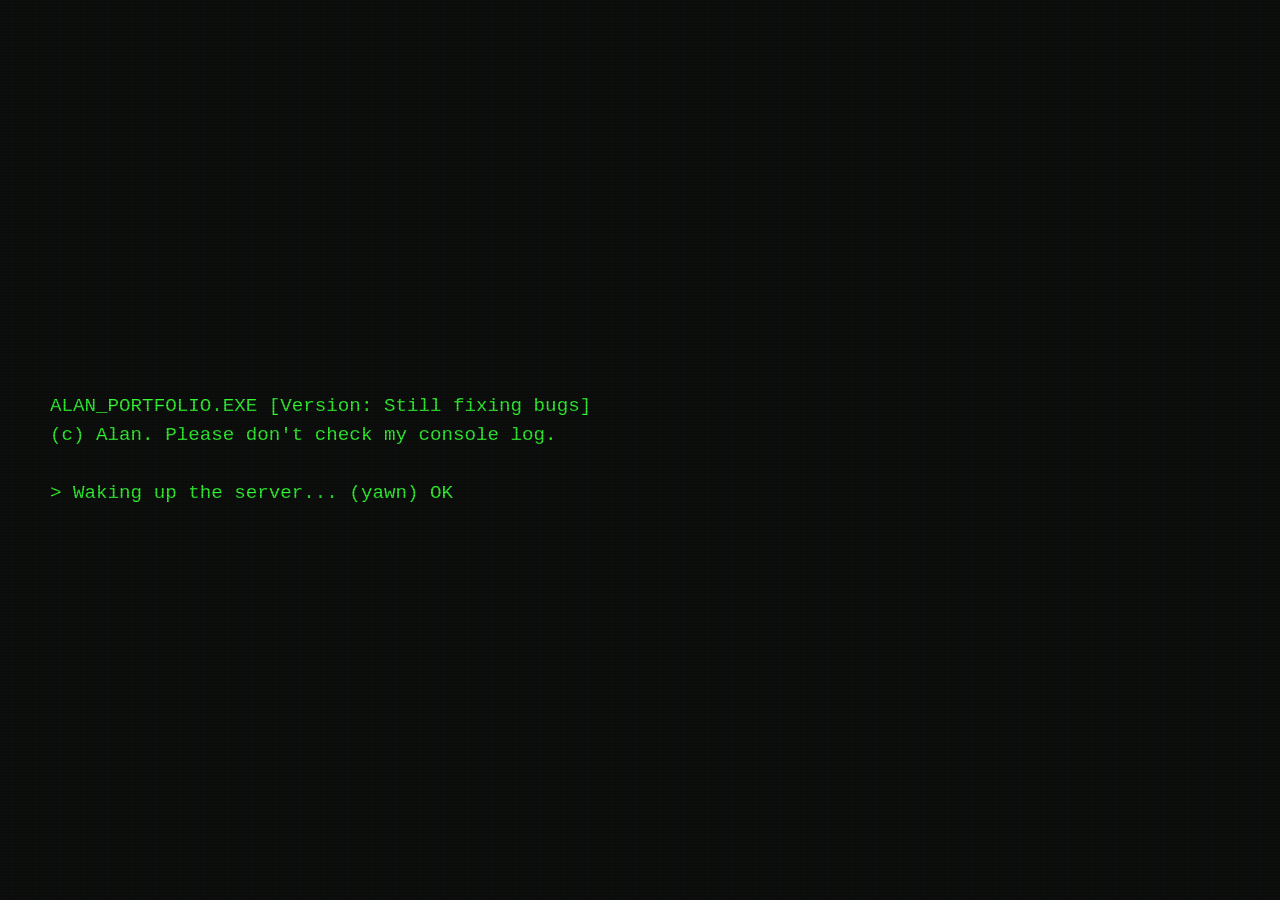
<file: index.html>
<!DOCTYPE html>
<html lang="en">
<head>
    <meta charset="UTF-8">
    <meta name="viewport" content="width=device-width, initial-scale=1.0">
    <meta name="description" content="Alan Lee - Solution Architect &amp; Full-Stack Engineer. Interactive Retro Terminal &amp; Clean Resume Portfolio.">
    <meta property="og:title" content="Alan Lee // Solution Architect &amp; Full-Stack Engineer">
    <meta property="og:description" content="Interactive Retro Terminal &amp; Clean Resume Portfolio by Alan Lee.">
    <meta property="og:type" content="website">
    <link rel="icon" href="data:image/svg+xml,<svg xmlns='http://www.w3.org/2000/svg' viewBox='0 0 100 100'><rect width='100' height='100' rx='20' fill='%230d0d0d'/><text x='15' y='70' font-family='monospace' font-weight='bold' font-size='60' fill='%2333ff33'>&gt;_</text></svg>">
    <title>Alan // Insert Coin</title>
    <style>
        @import url('https://fonts.googleapis.com/css2?family=Roboto:wght@100;300;400;700&family=Source+Sans+3:ital,wght@0,300;0,400;0,600;0,700;1,300;1,400&display=swap');

        :root {
            --bg-main: #0d0d0d;
            --text-main: #33ff33;
            --accent: #33ff33;
            --accent-dim: #005500;
            --panel-bg: #002200;
            --sidebar-bg: #050505;
            --warn: #ffcc00;
            --soft-text: #9dff9d;
            --input-bg: #001900;
            --input-placeholder: #2b8f2b;
            --button-active-text: #0d0d0d;
            --hover-invert: #ffffff;
        }

        /* Base Environment */
        body, html {
            margin: 0; padding: 0;
            background-color: #0d0d0d;
            color: #33ff33;
            font-family: 'Courier New', Courier, monospace;
            height: 100vh;
            min-height: 100dvh;
            overflow: hidden;
            display: flex;
            justify-content: center;
            align-items: center;
        }

        /* -----------------------------------
           THE BOOT SCREEN (FAKE LOADING)
        ------------------------------------ */
        #boot-screen {
            position: absolute;
            top: 0; left: 0; width: 100vw; height: 100vh;
            background-color: #0d0d0d;
            z-index: 20; 
            display: flex;
            flex-direction: column;
            justify-content: center;
            align-items: flex-start;
            padding: 50px;
            box-sizing: border-box;
            transition: opacity 0.5s ease-out;
        }

        #boot-text {
            font-size: 1.2rem;
            line-height: 1.5;
            white-space: pre-wrap; 
        }

        #boot-loader {
            display: none; 
            margin-top: 20px;
            font-size: 1.5rem;
            color: #ffcc00;
        }

        /* -----------------------------------
           MAIN OS UI 
        ------------------------------------ */
        .terminal-container {
            width: 95vw; height: 90vh;
            border: 4px solid #33ff33;
            display: grid;
            grid-template-rows: 50px 1fr 100px;
            grid-template-columns: 250px 1fr;
            position: relative;
            z-index: 5;
            box-shadow: 0 0 15px #005500 inset;
            opacity: 0; 
            transition: opacity 0.5s ease-in;
        }

        .hud-header {
            grid-column: 1 / -1;
            border-bottom: 4px solid #33ff33;
            display: flex;
            justify-content: space-between;
            align-items: center;
            padding: 0 20px;
            font-weight: bold;
            background: #002200;
        }

        .hud-right-controls {
            display: flex;
            align-items: center;
            gap: 10px;
        }

        .display-gear-btn {
            width: 34px;
            height: 34px;
            border: 1px solid var(--accent);
            background: transparent;
            color: var(--text-main);
            font-family: inherit;
            font-size: 1.15rem;
            line-height: 1;
            cursor: pointer;
            display: inline-flex;
            align-items: center;
            justify-content: center;
            transition: 0.15s ease;
        }

        .display-gear-btn:hover,
        .display-gear-btn.active {
            color: var(--warn);
            border-color: var(--warn);
            box-shadow: 0 0 8px rgba(255, 204, 0, 0.35);
        }

        .exp-bar { color: #ffcc00; }

        .sidebar {
            border-right: 4px solid #33ff33;
            padding: 20px; display: flex;
            flex-direction: column; gap: 15px;
            background: #050505;
        }

        .nav-btn {
            background: none; border: 2px solid transparent;
            color: #33ff33; font-family: inherit; font-size: 1.2rem;
            text-align: left; padding: 10px; cursor: pointer;
            text-transform: uppercase; transition: 0.1s;
        }

        .nav-btn:hover {
            color: #ffcc00; border-left: 2px solid #ffcc00; padding-left: 15px;
        }

        .nav-btn.active {
            background-color: #33ff33; color: #0d0d0d; border: 2px solid #33ff33;
        }

        .secret-tab-btn {
            display: none;
        }

        .secret-tab-btn.unlocked {
            display: block;
        }

        .main-screen {
            padding: 30px; overflow-y: auto; position: relative;
        }

        .hidden-contact-link {
            position: absolute;
            right: 8px;
            bottom: 8px;
            font-size: 0.55rem;
            line-height: 1;
            color: var(--text-main);
            text-decoration: none;
            opacity: 0.16;
            user-select: none;
            transition: opacity 0.2s ease, text-shadow 0.2s ease;
        }

        .hidden-contact-link:hover,
        .hidden-contact-link:focus-visible {
            opacity: 0.95;
            text-shadow: 0 0 8px rgba(255, 204, 0, 0.75);
            outline: none;
        }

        .main-screen h2,
        .main-screen p,
        .main-screen h3,
        .inventory-item,
        .skill-row,
        .nav-btn,
        .hud-header,
        .hud-footer {
            overflow-wrap: break-word;
        }

        .tab-content { display: none; }
        .tab-content.active {
            display: block; animation: scanIn 0.3s ease-out;
        }

        @keyframes scanIn {
            0% { opacity: 0; transform: translateY(10px); filter: blur(2px); }
            100% { opacity: 1; transform: translateY(0); filter: blur(0); }
        }

        .mission-card {
            border: 2px dashed #ff0055; padding: 15px; margin-bottom: 20px;
            background: rgba(255, 0, 85, 0.05);
        }
        
        .mission-card:hover { border-style: solid; background: rgba(255, 0, 85, 0.1); }

        .mission-title {
            color: #ff0055; font-size: 1.5rem; margin: 0 0 10px 0;
            text-shadow: 2px 2px 0px #550022; display: flex; justify-content: space-between;
        }

        .rank { color: #ffcc00; font-size: 1.2rem; }

        .skill-row {
            display: flex; justify-content: space-between; margin-bottom: 10px;
            font-size: 1.2rem; border-bottom: 1px dotted #005500; padding-bottom: 5px;
        }

        .skill-row.yellow-glow {
            color: #ffcc00;
            border-bottom: 1px dotted #ffcc00;
            text-shadow: 0 0 6px rgba(255, 204, 0, 0.9), 0 0 14px rgba(255, 204, 0, 0.55);
            box-shadow: inset 0 -1px 0 rgba(255, 204, 0, 0.7);
        }

        .skill-row.yellow-glow .exp-bar {
            color: #ffeb99;
            text-shadow: 0 0 8px rgba(255, 204, 0, 0.95);
        }

        .inventory-item {
            color: #33ff33; text-decoration: none; display: block;
            margin-bottom: 15px; font-size: 1.2rem;
        }
        .inventory-item:hover { color: #fff; background: #33ff33; padding-left: 10px; }

        .theme-grid {
            display: grid;
            grid-template-columns: repeat(auto-fit, minmax(180px, 1fr));
            gap: 10px;
            margin-top: 12px;
        }

        .theme-btn {
            border: 1px solid var(--accent);
            background: rgba(0, 0, 0, 0.25);
            color: var(--text-main);
            padding: 10px;
            text-align: left;
            font-family: inherit;
            cursor: pointer;
            transition: 0.15s ease;
        }

        .theme-btn:hover {
            color: var(--warn);
            border-color: var(--warn);
        }

        .theme-btn.active-theme {
            background: var(--accent);
            color: var(--button-active-text);
            font-weight: bold;
        }

        .hud-footer {
            grid-column: 1 / -1; border-top: 4px solid #33ff33;
            padding: 8px 20px;
            display: flex;
            flex-direction: column;
            justify-content: center;
            gap: 8px;
            font-size: 0.9rem;
            background: #002200;
        }

        .cmd-output {
            min-height: 1.2em;
            max-height: 2.4em;
            overflow: hidden;
            line-height: 1.2;
            color: #9dff9d;
        }

        .cmd-output.error {
            color: #ff7d7d;
        }

        .cmd-input-row {
            display: flex;
            align-items: center;
            gap: 8px;
        }

        .cmd-prompt {
            color: #33ff33;
            font-weight: bold;
        }

        .cmd-input {
            flex: 1;
            background: #001900;
            border: 1px solid #33ff33;
            color: #33ff33;
            font-family: inherit;
            font-size: 0.95rem;
            padding: 6px 8px;
            outline: none;
        }

        .cmd-input::placeholder {
            color: #2b8f2b;
        }

        .cmd-input:focus {
            border-color: #ffcc00;
            box-shadow: 0 0 8px rgba(255, 204, 0, 0.35);
        }

        .fine-print {
            font-size: 0.72rem;
            color: #6ea86e;
            letter-spacing: 0.02em;
            opacity: 0.85;
            margin-top: 10px;
        }

        .secret-word {
            color: inherit;
            border-bottom: 1px dashed rgba(51, 255, 51, 0.35);
            cursor: pointer;
            transition: color 0.15s ease, text-shadow 0.15s ease;
        }

        .secret-word:hover {
            color: #ffcc00;
            text-shadow: 0 0 8px rgba(255, 204, 0, 0.65);
        }

        .hud-header.exp-gain {
            animation: hudPulse 0.7s ease-out;
        }

        @keyframes hudPulse {
            0% { box-shadow: inset 0 0 0 rgba(255, 204, 0, 0); }
            50% { box-shadow: inset 0 0 24px rgba(255, 204, 0, 0.35); }
            100% { box-shadow: inset 0 0 0 rgba(255, 204, 0, 0); }
        }

        .exp-float {
            position: fixed;
            z-index: 10000;
            color: #ffcc00;
            font-weight: bold;
            font-size: 0.95rem;
            pointer-events: none;
            text-shadow: 0 0 10px rgba(255, 204, 0, 0.9);
            animation: expFloat 0.9s ease-out forwards;
        }

        @keyframes expFloat {
            0% { opacity: 0; transform: translate(-50%, 4px) scale(0.95); }
            20% { opacity: 1; transform: translate(-50%, -3px) scale(1); }
            100% { opacity: 0; transform: translate(-50%, -34px) scale(1.05); }
        }

        body.neon-mode {
            color: #ff7bd6;
        }

        body.neon-mode .terminal-container,
        body.neon-mode .hud-header,
        body.neon-mode .sidebar,
        body.neon-mode .hud-footer {
            border-color: #ff4fcf;
        }

        body.neon-mode .terminal-container {
            box-shadow: 0 0 20px rgba(255, 79, 207, 0.4) inset;
        }

        body.neon-mode .hud-header,
        body.neon-mode .hud-footer {
            background: #2a0020;
        }

        body.neon-mode .sidebar {
            background: #170012;
        }

        body.neon-mode .nav-btn {
            color: #ff7bd6;
        }

        body.neon-mode .nav-btn.active {
            background-color: #ff4fcf;
            border-color: #ff4fcf;
            color: #150010;
        }

        body.neon-mode .exp-bar {
            color: #ffd6f3;
        }

        body.neon-mode .cmd-input {
            border-color: #ff4fcf;
            background: #1d0016;
            color: #ff9fe7;
        }

        .blinking-cursor {
            display: inline-block; width: 10px; height: 1.2em;
            background-color: #33ff33; margin-left: 5px; vertical-align: text-bottom;
            animation: blink 1s step-end infinite;
        }

        @keyframes blink { 50% { opacity: 0; } }

        /* The CRT Overlay */
        .crt-overlay {
            position: fixed; top: 0; left: 0; width: 100%; height: 100%;
            background: linear-gradient(rgba(18, 16, 16, 0) 50%, rgba(0, 0, 0, 0.2) 50%), 
                         linear-gradient(90deg, rgba(255, 0, 0, 0.03), rgba(0, 255, 0, 0.03), rgba(0, 0, 255, 0.03));
            background-size: 100% 3px, 3px 100%;
            opacity: 0.97;
            animation: crtFlicker 4.7s infinite steps(1, end);
            pointer-events: none; z-index: 9999;
        }

        @keyframes crtFlicker {
            0% { opacity: 0.97; }
            4% { opacity: 0.95; }
            7% { opacity: 0.98; }
            9% { opacity: 0.96; }
            13% { opacity: 0.99; }
            21% { opacity: 0.96; }
            22% { opacity: 0.94; }
            34% { opacity: 0.98; }
            49% { opacity: 0.95; }
            51% { opacity: 0.99; }
            66% { opacity: 0.96; }
            71% { opacity: 0.98; }
            83% { opacity: 0.95; }
            90% { opacity: 0.99; }
            100% { opacity: 0.97; }
        }

        .crash-screen {
            position: fixed;
            inset: 0;
            display: none;
            align-items: center;
            justify-content: center;
            background: rgba(40, 0, 0, 0.95);
            color: #ff4d4d;
            font-size: 1.5rem;
            text-align: center;
            z-index: 9998;
            border: 4px solid #ff2222;
            text-shadow: 0 0 8px rgba(255, 80, 80, 0.9);
            animation: crashBlink 0.12s steps(2, end) infinite;
        }

        @keyframes crashBlink {
            50% { opacity: 0.8; }
        }

        #matrix-canvas {
            position: fixed;
            top: 0;
            left: 0;
            width: 100vw;
            height: 100vh;
            z-index: 1;
            opacity: 0.15;
            pointer-events: none;
        }

        body,
        html,
        #boot-screen {
            background-color: var(--bg-main);
            color: var(--text-main);
        }

        .terminal-container {
            border-color: var(--accent);
            box-shadow: 0 0 15px var(--accent-dim) inset;
        }

        .hud-header,
        .hud-footer {
            background: var(--panel-bg);
            border-color: var(--accent);
        }

        .sidebar {
            background: var(--sidebar-bg);
            border-right-color: var(--accent);
        }

        .nav-btn {
            color: var(--text-main);
        }

        .nav-btn:hover {
            color: var(--warn);
            border-left-color: var(--warn);
        }

        .nav-btn.active {
            background-color: var(--accent);
            border-color: var(--accent);
            color: var(--button-active-text);
        }

        .exp-bar,
        .rank,
        #boot-loader {
            color: var(--warn);
        }

        .inventory-item {
            color: var(--text-main);
        }

        .inventory-item:hover {
            color: var(--hover-invert);
            background: var(--accent);
        }

        .cmd-output,
        .fine-print {
            color: var(--soft-text);
        }

        .cmd-input {
            background: var(--input-bg);
            border-color: var(--accent);
            color: var(--text-main);
        }

        .cmd-input::placeholder {
            color: var(--input-placeholder);
        }

        .blinking-cursor {
            background: var(--accent);
        }

        ::-webkit-scrollbar {
            width: 10px;
        }

        ::-webkit-scrollbar-track {
            background: var(--bg-main);
            border-left: 1px solid var(--accent-dim);
        }

        ::-webkit-scrollbar-thumb {
            background: var(--accent);
        }

        ::-webkit-scrollbar-thumb:hover {
            background: var(--warn);
        }

        @media (max-width: 900px) {
            body, html {
                align-items: stretch;
            }

            #boot-screen {
                padding: 24px;
            }

            #boot-text {
                font-size: 1rem;
            }

            #boot-loader {
                font-size: 1.1rem;
            }

            .terminal-container {
                width: 100vw;
                height: 100dvh;
                border-width: 3px;
                grid-template-columns: 1fr;
                grid-template-rows: auto auto 1fr auto;
            }

            .hud-header {
                padding: 12px 16px;
                gap: 8px 16px;
                flex-wrap: wrap;
                justify-content: flex-start;
                align-items: flex-start;
            }

            .hud-right-controls {
                width: 100%;
                justify-content: space-between;
            }

            .sidebar {
                border-right: 0;
                border-bottom: 3px solid #33ff33;
                padding: 12px;
                flex-direction: row;
                flex-wrap: wrap;
                gap: 10px;
            }

            .nav-btn {
                flex: 1 1 140px;
                min-height: 48px;
                font-size: 1rem;
                padding: 10px 12px;
                border: 2px solid #114411;
            }

            .nav-btn:hover {
                padding-left: 12px;
            }

            .main-screen {
                padding: 20px 16px 28px;
            }

            .mission-title,
            .skill-row {
                flex-direction: column;
                gap: 8px;
                align-items: flex-start;
            }

            .inventory-item {
                font-size: 1rem;
                line-height: 1.5;
            }

            .hud-footer {
                padding: 10px 16px;
                min-height: 44px;
            }

            .cmd-output {
                max-height: 2.8em;
            }
        }

        @media (max-width: 560px) {
            #boot-screen {
                padding: 16px;
            }

            #boot-text {
                font-size: 0.9rem;
                line-height: 1.4;
            }

            .terminal-container {
                border-width: 2px;
            }

            .hud-header {
                font-size: 0.85rem;
            }

            .main-screen {
                padding: 16px 12px 24px;
            }

            .main-screen h2 {
                font-size: 1.2rem;
            }

            .mission-title {
                font-size: 1.2rem;
            }

            .rank,
            .skill-row,
            .inventory-item,
            .nav-btn {
                font-size: 0.95rem;
            }

            .blinking-cursor {
                width: 8px;
            }

            .cmd-input {
                font-size: 0.85rem;
            }
        }

        /* ===================================================
           CLEAN RESUME VIEW & TOGGLE STYLES
        ==================================================== */
        .hud-resume-btn {
            background: var(--accent);
            color: #0d0d0d;
            border: 2px solid var(--accent);
            font-family: inherit;
            font-size: 0.95rem;
            font-weight: bold;
            padding: 4px 12px;
            cursor: pointer;
            display: inline-flex;
            align-items: center;
            gap: 6px;
            text-transform: uppercase;
            letter-spacing: 0.5px;
            transition: all 0.2s ease;
        }

        .hud-resume-btn:hover {
            background: var(--warn);
            border-color: var(--warn);
            color: #0d0d0d;
            box-shadow: 0 0 12px rgba(255, 204, 0, 0.7);
            transform: translateY(-1px);
        }

        .nav-btn.resume-nav-btn {
            border-color: rgba(255, 204, 0, 0.4);
            color: var(--warn);
            margin-top: 6px;
            font-weight: bold;
        }

        .nav-btn.resume-nav-btn:hover {
            background-color: var(--warn);
            color: #0d0d0d;
            border-left-color: var(--warn);
            box-shadow: 0 0 10px rgba(255, 204, 0, 0.35);
        }

        body.resume-view-open {
            overflow: auto !important;
            height: auto !important;
        }

        body.resume-view-open .crt-overlay {
            display: none !important;
        }

        @page {
            size: letter;
            margin: 0;
        }

        #clean-resume-view {
            display: none;
            position: fixed;
            top: 0;
            left: 0;
            width: 100vw;
            height: 100vh;
            background: #e5e7eb;
            color: #333333;
            z-index: 100000;
            overflow-y: auto;
            font-family: 'Source Sans 3', 'Source Sans Pro', Helvetica, Arial, sans-serif;
            line-height: 1.32;
            font-size: 9.6pt;
            -webkit-font-smoothing: antialiased;
            -moz-osx-font-smoothing: grayscale;
        }

        #clean-resume-view.active {
            display: block;
            animation: fadeInResume 0.25s ease-out;
        }

        @keyframes fadeInResume {
            from { opacity: 0; transform: scale(0.99); }
            to { opacity: 1; transform: scale(1); }
        }

        /* Resume Top Sticky Bar */
        .resume-top-bar {
            position: sticky;
            top: 0;
            z-index: 50;
            display: flex;
            justify-content: space-between;
            align-items: center;
            padding: 10px 24px;
            background: rgba(255, 255, 255, 0.95);
            backdrop-filter: blur(10px);
            border-bottom: 1px solid #d1d5db;
            box-shadow: 0 2px 10px rgba(0, 0, 0, 0.06);
            transition: background 0.2s, border-color 0.2s;
        }

        .resume-bar-left, .resume-bar-right {
            display: flex;
            align-items: center;
            gap: 10px;
        }

        .resume-btn {
            font-family: -apple-system, BlinkMacSystemFont, "Segoe UI", Roboto, sans-serif;
            font-size: 0.84rem;
            font-weight: 600;
            padding: 7px 14px;
            border-radius: 6px;
            border: 1px solid #cbd5e1;
            background: #ffffff;
            color: #334155;
            cursor: pointer;
            display: inline-flex;
            align-items: center;
            gap: 6px;
            text-decoration: none;
            transition: all 0.15s ease;
        }

        .resume-btn:hover {
            background: #f1f5f9;
            color: #0f172a;
            border-color: #94a3b8;
        }

        .resume-btn-primary {
            background: #0284c7;
            color: #ffffff;
            border-color: #0284c7;
        }

        .resume-btn-primary:hover {
            background: #0369a1;
            border-color: #0369a1;
            color: #ffffff;
        }

        .resume-btn-back {
            font-family: 'Courier New', Courier, monospace;
            font-weight: 700;
            background: #0d0d0d;
            color: #33ff33;
            border-color: #005500;
        }

        .resume-btn-back:hover {
            background: #002200;
            color: #33ff33;
            border-color: #33ff33;
            box-shadow: 0 0 8px rgba(51, 255, 51, 0.4);
        }

        /* Resume Content Wrapper */
        .resume-wrapper {
            max-width: 900px;
            margin: 20px auto 60px;
            padding: 0 16px;
            display: flex;
            justify-content: center;
        }

        /* Resume Paper / Page Container */
        .resume-page {
            width: 8.5in;
            min-height: 11in;
            margin: 0 auto;
            padding: 0.42in 0.65in 0.42in 0.65in;
            background: #ffffff;
            position: relative;
            box-sizing: border-box;
            box-shadow: 0 4px 20px rgba(0, 0, 0, 0.15);
            border-radius: 3px;
        }

        /* Header */
        .resume-page .header {
            text-align: center;
            margin-bottom: 12px;
        }

        .resume-page .name {
            font-family: 'Roboto', sans-serif;
            font-size: 26pt;
            letter-spacing: -0.5px;
            color: #2b2b2b;
            margin-bottom: 4px;
            line-height: 1.1;
        }

        .resume-page .name-first {
            font-weight: 300;
            color: #4b5563;
        }

        .resume-page .name-last {
            font-weight: 700;
            color: #111827;
            margin-left: 6px;
        }

        .resume-page .contact-bar {
            display: flex;
            justify-content: center;
            align-items: center;
            gap: 10px;
            font-size: 9.2pt;
            color: #4b5563;
        }

        .resume-page .contact-item {
            display: inline-flex;
            align-items: center;
            gap: 5px;
            text-decoration: none;
            color: #374151;
        }

        .resume-page .contact-item svg {
            width: 12px;
            height: 12px;
            fill: #1f2937;
        }

        .resume-page .contact-sep {
            color: #9ca3af;
            font-weight: 300;
        }

        /* Sections */
        .resume-page .section {
            margin-bottom: 10px;
        }

        .resume-page .section-title-wrap {
            display: flex;
            align-items: center;
            margin-bottom: 5px;
        }

        .resume-page .section-title {
            font-family: 'Source Sans 3', sans-serif;
            font-size: 13pt;
            font-weight: 700;
            color: #1f2937;
            text-transform: capitalize;
            white-space: nowrap;
            padding-right: 12px;
            margin: 0;
        }

        .resume-page .section-line {
            flex-grow: 1;
            height: 1px;
            background-color: #6b7280;
        }

        /* Entries */
        .resume-page .entry {
            margin-bottom: 6px;
        }

        .resume-page .entry:last-child {
            margin-bottom: 0;
        }

        .resume-page .entry-header-top {
            display: flex;
            justify-content: space-between;
            align-items: baseline;
        }

        .resume-page .entry-org {
            font-weight: 700;
            font-size: 10pt;
            color: #111827;
        }

        .resume-page .entry-loc {
            font-style: italic;
            font-size: 8.6pt;
            color: #6b7280;
        }

        .resume-page .entry-header-sub {
            display: flex;
            justify-content: space-between;
            align-items: baseline;
            margin-top: 1px;
            margin-bottom: 2px;
        }

        .resume-page .entry-role {
            font-size: 8.4pt;
            font-weight: 600;
            color: #4b5563;
            text-transform: uppercase;
            letter-spacing: 0.3px;
        }

        .resume-page .entry-date {
            font-style: italic;
            font-size: 8.4pt;
            color: #6b7280;
        }

        .resume-page .entry-gpa {
            font-size: 8.4pt;
            color: #4b5563;
            margin-bottom: 1px;
        }

        /* Bullets */
        .resume-page ul.bullet-list {
            list-style-type: none;
            padding-left: 14px;
            margin-top: 2px;
            margin-bottom: 0;
        }

        .resume-page ul.bullet-list li {
            position: relative;
            font-size: 9.1pt;
            color: #374151;
            line-height: 1.3;
            margin-bottom: 2px;
        }

        .resume-page ul.bullet-list li::before {
            content: "\2022";
            position: absolute;
            left: -12px;
            color: #4b5563;
            font-size: 9.5pt;
        }

        /* Skills Table */
        .resume-page .skills-table {
            width: 100%;
            border-collapse: collapse;
            font-size: 9pt;
        }

        .resume-page .skills-table td {
            padding: 1.5px 0;
            vertical-align: top;
        }

        .resume-page .skill-cat {
            font-weight: 700;
            color: #111827;
            width: 26%;
            white-space: nowrap;
            padding-right: 8px;
        }

        .resume-page .skill-val {
            color: #374151;
            width: 74%;
        }

        /* Projects */
        .resume-page .project-entry {
            margin-bottom: 5px;
        }

        .resume-page .project-title {
            font-weight: 700;
            font-size: 9.5pt;
            color: #111827;
            margin-bottom: 1px;
        }

        .resume-page .project-desc {
            font-size: 8.2pt;
            color: #4b5563;
            text-transform: uppercase;
            letter-spacing: 0.2px;
            line-height: 1.28;
        }

        /* Certifications Table */
        .resume-page .cert-table {
            width: 100%;
            border-collapse: collapse;
            font-size: 8.6pt;
        }

        .resume-page .cert-table td {
            padding: 2px 0;
            vertical-align: baseline;
        }

        .resume-page .cert-date {
            width: 13%;
            color: #374151;
            font-weight: 500;
        }

        .resume-page .cert-body {
            width: 69%;
            color: #374151;
            padding-right: 12px;
        }

        .resume-page .cert-name {
            font-weight: 700;
            color: #111827;
        }

        .resume-page .cert-org {
            width: 18%;
            text-align: right;
            font-style: italic;
            color: #6b7280;
        }

        /* DARK THEME FOR RESUME */
        #clean-resume-view.dark-mode {
            background: #0b1120;
            color: #cbd5e1;
        }

        #clean-resume-view.dark-mode .resume-top-bar {
            background: rgba(15, 23, 42, 0.95);
            border-bottom-color: #334155;
            box-shadow: 0 2px 10px rgba(0, 0, 0, 0.4);
        }

        #clean-resume-view.dark-mode .resume-btn {
            background: #1e293b;
            color: #e2e8f0;
            border-color: #475569;
        }

        #clean-resume-view.dark-mode .resume-btn:hover {
            background: #334155;
            color: #ffffff;
            border-color: #64748b;
        }

        #clean-resume-view.dark-mode .resume-btn-primary {
            background: #0284c7;
            color: #ffffff;
            border-color: #0284c7;
        }

        #clean-resume-view.dark-mode .resume-btn-primary:hover {
            background: #0369a1;
            border-color: #0369a1;
        }

        #clean-resume-view.dark-mode .resume-page {
            background: #1e293b;
            box-shadow: 0 4px 25px rgba(0, 0, 0, 0.5);
            color: #cbd5e1;
        }

        #clean-resume-view.dark-mode .name-first {
            color: #94a3b8;
        }

        #clean-resume-view.dark-mode .name-last {
            color: #f8fafc;
        }

        #clean-resume-view.dark-mode .contact-bar,
        #clean-resume-view.dark-mode .contact-item {
            color: #cbd5e1;
        }

        #clean-resume-view.dark-mode .contact-item svg {
            fill: #94a3b8;
        }

        #clean-resume-view.dark-mode .contact-sep {
            color: #64748b;
        }

        #clean-resume-view.dark-mode .section-title {
            color: #f8fafc;
        }

        #clean-resume-view.dark-mode .section-line {
            background-color: #475569;
        }

        #clean-resume-view.dark-mode .entry-org {
            color: #f8fafc;
        }

        #clean-resume-view.dark-mode .entry-loc {
            color: #94a3b8;
        }

        #clean-resume-view.dark-mode .entry-role {
            color: #38bdf8;
        }

        #clean-resume-view.dark-mode .entry-date {
            color: #94a3b8;
        }

        #clean-resume-view.dark-mode .entry-gpa {
            color: #cbd5e1;
        }

        #clean-resume-view.dark-mode ul.bullet-list li {
            color: #cbd5e1;
        }

        #clean-resume-view.dark-mode ul.bullet-list li::before {
            color: #94a3b8;
        }

        #clean-resume-view.dark-mode .skill-cat {
            color: #f8fafc;
        }

        #clean-resume-view.dark-mode .skill-val {
            color: #cbd5e1;
        }

        #clean-resume-view.dark-mode .project-title {
            color: #f8fafc;
        }

        #clean-resume-view.dark-mode .project-desc {
            color: #94a3b8;
        }

        #clean-resume-view.dark-mode .cert-date {
            color: #94a3b8;
        }

        #clean-resume-view.dark-mode .cert-body {
            color: #cbd5e1;
        }

        #clean-resume-view.dark-mode .cert-name {
            color: #f8fafc;
        }

        #clean-resume-view.dark-mode .cert-org {
            color: #94a3b8;
        }

        /* PRINT STYLING (Strict Standard Letter Boundary) */
        @media print {
            body {
                background: none !important;
                padding: 0 !important;
            }

            body * {
                visibility: hidden;
            }

            #clean-resume-view, #clean-resume-view * {
                visibility: visible;
            }

            #clean-resume-view {
                position: absolute !important;
                left: 0 !important;
                top: 0 !important;
                width: 100% !important;
                height: auto !important;
                overflow: visible !important;
                background: none !important;
                color: #333333 !important;
            }

            .resume-top-bar {
                display: none !important;
            }

            .resume-wrapper {
                padding: 0 !important;
                margin: 0 !important;
                width: 100% !important;
                max-width: 100% !important;
            }

            .resume-page {
                width: 100% !important;
                height: 100% !important;
                max-height: 11in !important;
                box-shadow: none !important;
                border-radius: 0 !important;
                padding: 0.42in 0.65in 0.42in 0.65in !important;
                background: #ffffff !important;
                color: #333333 !important;
                page-break-after: avoid;
                page-break-inside: avoid;
            }

            .resume-page .name-first { color: #4b5563 !important; }
            .resume-page .name-last { color: #111827 !important; }
            .resume-page .contact-bar, .resume-page .contact-item { color: #374151 !important; }
            .resume-page .contact-item svg { fill: #1f2937 !important; }
            .resume-page .contact-sep { color: #9ca3af !important; }
            .resume-page .section-title { color: #1f2937 !important; }
            .resume-page .section-line { background-color: #6b7280 !important; }
            .resume-page .entry-org { color: #111827 !important; }
            .resume-page .entry-loc { color: #6b7280 !important; }
            .resume-page .entry-role { color: #4b5563 !important; }
            .resume-page .entry-date { color: #6b7280 !important; }
            .resume-page .entry-gpa { color: #4b5563 !important; }
            .resume-page ul.bullet-list li { color: #374151 !important; }
            .resume-page ul.bullet-list li::before { color: #4b5563 !important; }
            .resume-page .skill-cat { color: #111827 !important; }
            .resume-page .skill-val { color: #374151 !important; }
            .resume-page .project-title { color: #111827 !important; }
            .resume-page .project-desc { color: #4b5563 !important; }
            .resume-page .cert-date { color: #374151 !important; }
            .resume-page .cert-body { color: #374151 !important; }
            .resume-page .cert-name { color: #111827 !important; }
            .resume-page .cert-org { color: #6b7280 !important; }
        }

        /* MOBILE RESPONSIVE TWEAKS */
        @media (max-width: 820px) {
            .resume-wrapper {
                padding: 0 8px;
                margin: 12px auto 40px;
            }

            .resume-page {
                width: 100%;
                min-height: auto;
                padding: 24px 18px;
            }

            .resume-page .name {
                font-size: 20pt;
            }

            .resume-page .contact-bar {
                flex-wrap: wrap;
                gap: 6px 10px;
            }

            .resume-page .entry-header-top,
            .resume-page .entry-header-sub {
                flex-direction: column;
                align-items: flex-start;
            }

            .resume-page .entry-date,
            .resume-page .entry-loc {
                margin-top: 2px;
            }

            .resume-page .skills-table,
            .resume-page .skills-table tbody,
            .resume-page .skills-table tr,
            .resume-page .skills-table td {
                display: block;
                width: 100% !important;
            }

            .resume-page .skill-cat {
                padding-top: 6px;
                padding-bottom: 0;
            }

            .resume-page .skill-val {
                padding-bottom: 6px;
            }

            .resume-page .cert-table,
            .resume-page .cert-table tbody,
            .resume-page .cert-table tr,
            .resume-page .cert-table td {
                display: block;
                width: 100% !important;
            }

            .resume-page .cert-org {
                text-align: left;
                margin-top: 2px;
            }

            .resume-top-bar {
                padding: 8px 12px;
                flex-wrap: wrap;
                gap: 8px;
            }

            .resume-bar-left, .resume-bar-right {
                width: 100%;
                justify-content: space-between;
            }
        }
    </style>
</head>
<body>

    <canvas id="matrix-canvas"></canvas>
    <div class="crt-overlay"></div>
    <div id="crash-screen" class="crash-screen">!! RED ALERT !!<br>sudo power detected.<br>System recovered by duct tape.</div>

    <!-- 1. FAKE BOOT SCREEN -->
    <div id="boot-screen">
        <div id="boot-text"></div>
        <div id="boot-loader">
            BREWING COFFEE: <span id="boot-bar">[░░░░░░░░░░░░░░░░░░░░]</span> <span id="boot-percent">0%</span>
        </div>
    </div>

    <!-- 2. MAIN PORTFOLIO UI -->
    <div class="terminal-container" id="main-os">
        <div class="hud-header">
            <span>CAFFEINE: 100% | STRESS: 12%</span>
            <span>PLAYER: ALAN</span>
            <div class="hud-right-controls">
                <span id="hud-exp" class="exp-bar">LVL: 26 [███████░░░] 74%</span>
                <button id="resume-toggle-btn" class="hud-resume-btn" type="button" onclick="toggleResumeView(true)" title="Open Clean Resume View">📄 RESUME</button>
                <button id="audio-toggle-btn" class="display-gear-btn" type="button" title="Toggle Audio">🔊</button>
                <button id="display-gear-btn" class="display-gear-btn" type="button" onclick="openDisplaySettings()" aria-label="Open display settings" title="Display Settings">⚙</button>
            </div>
        </div>

        <div class="sidebar">
            <button class="nav-btn active" onclick="switchTab('about_me', this)">> ABOUT_ME</button>
            <button class="nav-btn" onclick="switchTab('projects', this)">> PROJECTS</button>
            <button class="nav-btn" onclick="switchTab('skill_tree', this)">> SKILL_TREE</button>
            <button class="nav-btn" onclick="switchTab('inventory', this)">> INVENTORY</button>
            <button class="nav-btn resume-nav-btn" onclick="toggleResumeView(true)">> RESUME (CLEAN)</button>
            <button id="cheat-tab-btn" class="nav-btn secret-tab-btn" onclick="switchTab('cheat_codes', this)">> CHEAT_CODES</button>
        </div>

        <div class="main-screen">
            <!-- Tab 1 -->
            <div id="about_me" class="tab-content active">
                <h2>>>> HELLO, WORLD.</h2>
                <p><strong>ROLE:</strong>Solution Architect / Code Janitor / Full-Stack Mage</p>
                <p><strong>LOCATION:</strong> Earth (Mostly)</p>
                <br>
                <p><strong>BIO:</strong></p>
                <p>I build solution first, then worry about pretty code later. I experiment with all kind of stuff to get it done, and argue with my <span id="bio-secret-trigger" class="secret-word" title="Not suspicious at all">agents</span> most of the time.</p>
                <p>> Status: Ready to write some code. Or at least copy-paste it from StackOverflow. jk its mostly gemini now</p>
                <p class="fine-print">* hint: konami.</p>
            </div>

            <!-- Tab 2 -->
            <div id="projects" class="tab-content">
                <h2>>>> RECENT WORK</h2>
                <div class="mission-card">
                    <h3 class="mission-title">TenderVise <span class="rank">EXP: 200</span></h3>
                    <p>STACK:[ React, Python, Supabase ]</p>
                    <p>> Did the register page, connecting to database, then a tons of mock data.</p>
                </div>
                <div class="mission-card">
                    <h3 class="mission-title">Kenyalang (Duolingo for Malaysia) <span class="rank">EXP: 100</span></h3>
                    <p>STACK:[ Python, Agentic Frameworks ]</p>
                    <p>> Processing OCR data. Data everything then RAG.</p>
                </div>
                <div class="mission-card">
                    <h3 class="mission-title">Automated scraping system<span class="rank">EXP: 1000</span></h3>
                    <p>STACK:[ Browser-use, Aiden, Agentic Frameworks ]</p>
                    <p>> Automate browser usage; calling agent for help.</p>
                </div>
                <div class="mission-card">
                    <h3 class="mission-title">Chat Revamp: UI Unplugged <span class="rank">EXP: 420</span></h3>
                    <p>STACK:[ React, Axios, Custom Hooks ]</p>
                    <p>> Built reusable useChat hook so UI and API stop arguing in public. Low-latency rendering, clean component vibes, fewer emotional re-renders.</p>
                </div>
                <div class="mission-card">
                    <h3 class="mission-title">Carouselly: Deal Sniper<span class="rank">EXP: 500</span></h3>
                    <p>STACK:[ Python, Playwright Stealth, Telegram Bot API ]</p>
                    <p>> Automated listing monitor with instant price-filtered alerts. Manual search time reduced by 100%. Fingers now available for snacks.</p>
                </div>
                <div class="mission-card">
                    <h3 class="mission-title">Self-Serve AI HR Portal <span class="rank">EXP: 450</span></h3>
                    <p>STACK:[ Streamlit, SQLite, Gemini AI ]</p>
                    <p>> Unified HR dashboard for contract generation and policy Q&A. Onboarding now happens in one place instead of 47 random tabs.</p>
                </div>
                <div class="mission-card">
                    <h3 class="mission-title">AI WhatsApp Assistant <span class="rank">EXP: 520</span></h3>
                    <p>STACK:[ n8n, Gemini API, WhatsApp Cloud API ]</p>
                    <p>> Autonomous multi-turn support agent with voice-note transcription and 24/7 replies. It works night shift so WE can pretend WE sleep.</p>
                </div>
                <div class="mission-card">
                    <h3 class="mission-title">Telegram Paperboy <span class="rank">EXP: 360</span></h3>
                    <p>STACK:[ n8n, Telegram Bot API, AI Summarization ]</p>
                    <p>> Built a high-signal news pipeline that aggregates, filters, and summarizes live feeds. Basically a digital paper route with less bicycle.</p>
                </div>
                <div class="mission-card">
                    <h3 class="mission-title">Automated (Half!) Influencer <span class="rank">EXP: 390</span></h3>
                    <p>STACK:[ n8n, Google Sheets, LinkedIn API ]</p>
                    <p>> Hands-free content ops from spreadsheet to scheduled posts with status tracking. Half automated because full influencer mode felt dangerous.</p>
                </div>
            </div>

            <!-- Tab 3 -->
            <div id="skill_tree" class="tab-content">
                <h2>>>> TECH STACK STATS</h2>
                <br>
                <div class="skill-row yellow-glow"><span>> Googling Errors/Gemini/Chatgpt</span> <span class="exp-bar">[██████████] LVL MAX</span></div>
                <div class="skill-row"><span>> Python</span> <span class="exp-bar">[█████░░░░░] LVL 5</span></div>
                <div class="skill-row"><span>> JavaScript</span> <span class="exp-bar">[█████░░░░░] LVL 5</span></div>
                <div class="skill-row"><span>> SQL</span> <span class="exp-bar">[██░░░░░░░░] LVL 2</span></div>
                <div class="skill-row"><span>> React.js</span> <span class="exp-bar">[███░░░░░░░] LVL 3</span></div>
                <div class="skill-row"><span>> PostgreSQL</span> <span class="exp-bar">[███░░░░░░░] LVL 3</span></div>
                <div class="skill-row"><span>> Supabase</span> <span class="exp-bar">[███░░░░░░░] LVL 3</span></div>
                <div class="skill-row"><span>> MongoDB</span> <span class="exp-bar">[██░░░░░░░░] LVL 2</span></div>
                <div class="skill-row"><span>> ChromaDB</span> <span class="exp-bar">[██░░░░░░░░] LVL 2</span></div>
                <div class="skill-row"><span>> N8N</span> <span class="exp-bar">[███░░░░░░░] LVL 3</span></div>
                <br>
                <p><strong>> AI & DATA </strong></p>
                <div class="skill-row"><span>> Agentic AI Architecture</span> <span class="exp-bar">[█░░░░░░░░░] LVL 1</span></div>
                <div class="skill-row"><span>> LangChain</span> <span class="exp-bar">[█░░░░░░░░░] LVL 1</span></div>
                <div class="skill-row"><span>> OCR</span> <span class="exp-bar">[█░░░░░░░░░] LVL 1</span></div>
                <div class="skill-row"><span>> RAG Implementation</span> <span class="exp-bar">[█░░░░░░░░░] LVL 1</span></div>
                <br>
                <p><strong>> CLOUD </strong></p>
                <div class="skill-row"><span>> Google Cloud (VM, VPC, Buckets)</span> <span class="exp-bar">[█░░░░░░░░░] LVL 1</span></div>
                <div class="skill-row"><span>> Docker</span> <span class="exp-bar">[█░░░░░░░░░] LVL 1</span></div>
                <br>
                <p><strong>> EXPLORING</strong></p>
                <div class="skill-row"><span>> BigQuery</span> <span class="exp-bar">[█░░░░░░░░░] LVL 1</span></div>
                <div class="skill-row"><span>> Kubernetes</span> <span class="exp-bar">[█░░░░░░░░░] LVL 1</span></div>
                <div class="skill-row"><span>> Open-Source LLM Fine-Tuning</span> <span class="exp-bar">[█░░░░░░░░░] LVL 1</span></div>
                <div class="skill-row"><span>> Machine Learning (Predictive Modeling)</span> <span class="exp-bar">[█░░░░░░░░░] LVL 1</span></div>
            </div>

            <!-- Tab 4 -->
            <div id="inventory" class="tab-content">
                <h2>>>> SOCIAL LINKS</h2>
                <br>
                <a href="./BrickBreaker/index.html" class="inventory-item" target="_blank" rel="noopener noreferrer">> [ LAUNCH: BrickBreaker ] - Play game</a>
                <a href="./SpaceInvader/index.html" class="inventory-item" target="_blank" rel="noopener noreferrer">> [ LAUNCH: SpaceInvader ] - Play game</a>
                <a href="./endlessrunner/index.html" class="inventory-item" target="_blank" rel="noopener noreferrer">> [ LAUNCH: EndlessRunner ] - Play game</a>
                <a href="./SpaceTilt/index.html" class="inventory-item" target="_blank" rel="noopener noreferrer">> [ LAUNCH: SpaceTilt ] - Play game</a>
                <a href="mailto:leeleongl7l7@gmail.com" class="inventory-item">> [ EQUIP: Email ] - Send a message</a>
                <a href="https://github.com/alanl7l7/" class="inventory-item">> [ EQUIP: GitHub ] - Look at my commits</a>
            </div>

            <div id="display_settings" class="tab-content">
                <h2>>>> DISPLAY SETTINGS</h2>
                <p>> Pick your monitor profile:</p>
                <div class="theme-grid">
                    <button class="theme-btn" data-theme="matrix" type="button">MATRIX GREEN</button>
                    <button class="theme-btn" data-theme="amber" type="button">AMBER MONOCHROME</button>
                    <button class="theme-btn" data-theme="pipboy" type="button">FALLOUT PIP-BOY</button>
                    <button class="theme-btn" data-theme="cyberpunk" type="button">CYBERPUNK BLUE/PINK</button>
                </div>
            </div>

            <div id="cheat_codes" class="tab-content">
                <h2>>>> CHEAT CODES UNLOCKED</h2>
                <div class="mission-card">
                    <h3 class="mission-title">Konami Protocol <span class="rank">EXP: ???</span></h3>
                    <p>> You found the hidden mode. Respect.</p>
                    <p>> Palette switched to NEON PINK. System morale +999.</p>
                </div>
            </div>

            <a href="./ContactCard/index.html" class="hidden-contact-link" title="Maintenance Port" aria-label="Hidden link to Contact Card">[•]</a>
        </div>

        <div class="hud-footer">
            <div id="cmd-text" class="cmd-output">> Playing loading animation... Done.</div>
            <div class="cmd-input-row">
                <span class="cmd-prompt">></span>
                <input id="cmd-input" class="cmd-input" type="text" autocomplete="off" spellcheck="false" placeholder="type help" aria-label="Terminal command input">
                <div class="blinking-cursor"></div>
            </div>
        </div>
    </div>

    <!-- 2.5 CLEAN RESUME VIEW (MODAL / FULL VIEW) -->
    <section id="clean-resume-view" aria-label="Clean Resume View">
        <header class="resume-top-bar">
            <div class="resume-bar-left">
                <button type="button" class="resume-btn resume-btn-back" onclick="toggleResumeView(false)" title="Return to Arcade OS">
                    🎮 &lt; ARCADE OS
                </button>
            </div>
            <div class="resume-bar-right">
                <button type="button" id="resume-copy-email-btn" class="resume-btn" onclick="copyResumeEmail()" title="Copy Email to Clipboard">
                    📋 Copy Email
                </button>
                <button type="button" class="resume-btn resume-btn-primary" onclick="window.print()" title="Print or Save PDF">
                    🖨️ Print / Save PDF
                </button>
                <button type="button" class="resume-btn" onclick="toggleResumeTheme()" title="Toggle Light / Dark View">
                    🌓 Mode
                </button>
                <button type="button" class="resume-btn" onclick="toggleResumeView(false)" aria-label="Close resume view" title="Close">
                    ✕
                </button>
            </div>
        </header>

        <div class="resume-wrapper">
            <div class="resume-page">
                <!-- Header -->
                <header class="header">
                    <h1 class="name"><span class="name-first">Alan</span><span class="name-last">Lee Heng Leong</span></h1>
                    <div class="contact-bar">
                        <span class="contact-item">
                            <svg viewBox="0 0 512 512"><path d="M48 64C21.5 64 0 85.5 0 112c0 15.1 7.1 29.3 19.2 38.4L236.8 313.6c11.4 8.5 27 8.5 38.4 0L492.8 150.4c12.1-9.1 19.2-23.3 19.2-38.4c0-26.5-21.5-48-48-48L48 64zM0 176L0 384c0 35.3 28.7 64 64 64l384 0c35.3 0 64-28.7 64-64l0-208L294.4 339.2c-22.8 17.1-54 17.1-76.8 0L0 176z"/></svg>
                            leeleongl7l7@gmail.com
                        </span>
                        <span class="contact-sep">|</span>
                        <span class="contact-item">
                            <svg viewBox="0 0 384 512"><path d="M80 0C44.7 0 16 28.7 16 64l0 384c0 35.3 28.7 64 64 64l224 0c35.3 0 64-28.7 64-64l0-384c0-35.3-28.7-64-64-64L80 0zm80 432l64 0c8.8 0 16 7.2 16 16s-7.2 16-16 16l-64 0c-8.8 0-16-7.2-16-16s7.2-16 16-16z"/></svg>
                            01112284988
                        </span>
                    </div>
                </header>

                <!-- Education -->
                <section class="section">
                    <div class="section-title-wrap">
                        <h2 class="section-title">Education</h2>
                        <div class="section-line"></div>
                    </div>

                    <div class="entry">
                        <div class="entry-header-top">
                            <span class="entry-org">Gamuda AI Academy</span>
                            <span class="entry-loc">Damansara Jaya, Petaling Jaya</span>
                        </div>
                        <div class="entry-header-sub">
                            <span class="entry-role">Fullstack Software Development with AI Integration</span>
                            <span class="entry-date">2026-01-01 – 2026-03-31</span>
                        </div>
                    </div>

                    <div class="entry">
                        <div class="entry-header-top">
                            <span class="entry-org">Universiti Malaysia Terengganu (UMT)</span>
                            <span class="entry-loc">Kuala Nerus, Terengganu</span>
                        </div>
                        <div class="entry-header-sub">
                            <span class="entry-role">Bachelors of Science in Analytical and Environmental Chemistry</span>
                            <span class="entry-date">2024-10-31</span>
                        </div>
                        <div class="entry-gpa">GPA: 3.84</div>
                    </div>
                </section>

                <!-- Experience -->
                <section class="section">
                    <div class="section-title-wrap">
                        <h2 class="section-title">Experience</h2>
                        <div class="section-line"></div>
                    </div>

                    <!-- Xetron Sdn. Bhd. -->
                    <div class="entry">
                        <div class="entry-header-top">
                            <span class="entry-org">Xetron Sdn. Bhd.</span>
                            <span class="entry-loc">Petaling Jaya, Selangor</span>
                        </div>
                        <div class="entry-header-sub">
                            <span class="entry-role">Helpdesk Analyst</span>
                            <span class="entry-date">2026-04-01 – Present</span>
                        </div>
                        <ul class="bullet-list">
                            <li>Provide first-line technical support and incident management across multi-vendor retail IT infrastructure, maintaining high SLA compliance.</li>
                            <li>Support POS modernization rollout for Singapore's NTUC FairPrice Group (FPG), coordinating software and hardware transitions.</li>
                            <li>Facilitate cross-border technical coordination between international teams, including China's IPOS and HiStone software engineering and Japan's Glory cash machine hardware specialists.</li>
                        </ul>
                    </div>

                    <!-- IdealTech PC -->
                    <div class="entry">
                        <div class="entry-header-top">
                            <span class="entry-org">IdealTech PC</span>
                            <span class="entry-loc">SS2, Petaling Jaya</span>
                        </div>
                        <div class="entry-header-sub">
                            <span class="entry-role">Computer Technician</span>
                            <span class="entry-date">2025-10-01 – 2025-12-31</span>
                        </div>
                        <ul class="bullet-list">
                            <li>Built and configured high-performance workstations with 100% accuracy in hardware compatibility.</li>
                            <li>Reduced return rates by implementing a rigorous hardware stress-testing protocol and software optimization phase.</li>
                            <li>Provided technical consultations to clients regarding hardware upgrades and system maintenance.</li>
                        </ul>
                    </div>

                    <!-- JL Plastic Industries Sdn. Bhd. -->
                    <div class="entry">
                        <div class="entry-header-top">
                            <span class="entry-org">JL Plastic Industries Sdn. Bhd.</span>
                            <span class="entry-loc">Pelabuhan Klang, Selangor</span>
                        </div>
                        <div class="entry-header-sub">
                            <span class="entry-role">Administrator (Internal IT Support Focus)</span>
                            <span class="entry-date">2025-01-01 – 2025-10-01</span>
                        </div>
                        <ul class="bullet-list">
                            <li>Served as the primary on-site technical point of contact, resolving software suites and network connectivity issues for 20+ staff.</li>
                            <li>Managed and queried SQL databases to ensure data integrity for billing and inventory management systems.</li>
                            <li>Automated documentation workflows using advanced Excel and scripting, reducing manual data entry time by 40%.</li>
                        </ul>
                    </div>
                </section>

                <!-- Skills -->
                <section class="section">
                    <div class="section-title-wrap">
                        <h2 class="section-title">Skills</h2>
                        <div class="section-line"></div>
                    </div>

                    <table class="skills-table">
                        <tr>
                            <td class="skill-cat">Technical Support:</td>
                            <td class="skill-val">Hardware Diagnostics, Remote (TeamViewer), OS Deployment (Win/Linux), Ticketing (Zendesk/Jira)</td>
                        </tr>
                        <tr>
                            <td class="skill-cat">Infrastructure &amp; Networking:</td>
                            <td class="skill-val">TCP/IP, DNS/DHCP, GCP Management, Active Directory Basics, Virtual Machines</td>
                        </tr>
                        <tr>
                            <td class="skill-cat">Automation &amp; Databases:</td>
                            <td class="skill-val">Python (Task Automation), Bash Scripting, SQL (PostgreSQL/SQLite), n8n Workflow Automation</td>
                        </tr>
                        <tr>
                            <td class="skill-cat">Soft Skills:</td>
                            <td class="skill-val">Technical Documentation, SLA Compliance, End-User Training, Analytical Problem Solving</td>
                        </tr>
                    </table>
                </section>

                <!-- Projects -->
                <section class="section">
                    <div class="section-title-wrap">
                        <h2 class="section-title">Projects</h2>
                        <div class="section-line"></div>
                    </div>

                    <div class="project-entry">
                        <div class="project-title">Automated System Monitoring Tool</div>
                        <div class="project-desc">DEVELOPED A PYTHON-BASED MONITORING SCRIPT USING PLAYWRIGHT TO TRACK SYSTEM CHANGES AND SEND REAL-TIME ALERTS VIA TELEGRAM API, REDUCING MANUAL CHECK TIME TO ZERO.</div>
                    </div>

                    <div class="project-entry">
                        <div class="project-title">Internal Support Knowledge Base</div>
                        <div class="project-desc">BUILT A STREAMLIT-BASED AI PORTAL TO CENTRALIZE COMPANY POLICIES AND TECHNICAL DOCUMENTATION, ALLOWING STAFF TO SELF-SERVE COMMON IT QUERIES VIA A NATURAL LANGUAGE INTERFACE.</div>
                    </div>
                </section>

                <!-- Certifications -->
                <section class="section">
                    <div class="section-title-wrap">
                        <h2 class="section-title">Certifications</h2>
                        <div class="section-line"></div>
                    </div>

                    <table class="cert-table">
                        <tr>
                            <td class="cert-date">March 2026</td>
                            <td class="cert-body"><span class="cert-name">Google IT Support Professional Certificate</span>, Troubleshooting, Customer Service, Networking, Operating Systems, and Security.</td>
                            <td class="cert-org">Google Coursera</td>
                        </tr>
                        <tr>
                            <td class="cert-date">In Progress</td>
                            <td class="cert-body"><span class="cert-name">CompTIA A+ Core 1</span>, Mobile devices, networking technology, hardware, virtualization, and cloud computing.</td>
                            <td class="cert-org">CompTIA</td>
                        </tr>
                    </table>
                </section>
            </div>
        </div>
    </section>
        
      
    <!-- 3. JAVASCRIPT LOGIC -->
    <script>
        // --- 8-BIT AUDIO SYNTHESIZER (LAZY INITIALIZATION) ---
        let audioCtx = null;

        function getAudioContext() {
            if (!audioCtx) {
                const AudioContextClass = window.AudioContext || window.webkitAudioContext;
                if (AudioContextClass) {
                    audioCtx = new AudioContextClass();
                }
            }
            if (audioCtx && audioCtx.state === 'suspended') {
                audioCtx.resume();
            }
            return audioCtx;
        }

        const terminalLog = [];
        const terminalMaxLines = 2;
        let hudExpRaw = 740;
        let secretExpClaimed = false;
        const themes = {
            matrix: {
                '--bg-main': '#0d0d0d',
                '--text-main': '#33ff33',
                '--accent': '#33ff33',
                '--accent-dim': '#005500',
                '--panel-bg': '#002200',
                '--sidebar-bg': '#050505',
                '--warn': '#ffcc00',
                '--soft-text': '#9dff9d',
                '--input-bg': '#001900',
                '--input-placeholder': '#2b8f2b',
                '--button-active-text': '#0d0d0d',
                '--hover-invert': '#ffffff'
            },
            amber: {
                '--bg-main': '#101010',
                '--text-main': '#ffb44a',
                '--accent': '#ffb44a',
                '--accent-dim': '#6a3f0c',
                '--panel-bg': '#241507',
                '--sidebar-bg': '#171006',
                '--warn': '#ffe2ad',
                '--soft-text': '#f2bf74',
                '--input-bg': '#1d1207',
                '--input-placeholder': '#a66c2b',
                '--button-active-text': '#1a1008',
                '--hover-invert': '#1a1008'
            },
            pipboy: {
                '--bg-main': '#0a140a',
                '--text-main': '#8dff6f',
                '--accent': '#8dff6f',
                '--accent-dim': '#2f6a2a',
                '--panel-bg': '#132412',
                '--sidebar-bg': '#0e1c0e',
                '--warn': '#c7ff8e',
                '--soft-text': '#a7ff8f',
                '--input-bg': '#102010',
                '--input-placeholder': '#5f9a56',
                '--button-active-text': '#0a140a',
                '--hover-invert': '#0a140a'
            },
            cyberpunk: {
                '--bg-main': '#0a0f1f',
                '--text-main': '#63dbff',
                '--accent': '#ff4fcf',
                '--accent-dim': '#5a2b80',
                '--panel-bg': '#1a0d2c',
                '--sidebar-bg': '#130a25',
                '--warn': '#63dbff',
                '--soft-text': '#9ce8ff',
                '--input-bg': '#151434',
                '--input-placeholder': '#4a78aa',
                '--button-active-text': '#14081d',
                '--hover-invert': '#14081d'
            }
        };
        const konamiCode = ['ArrowUp', 'ArrowUp', 'ArrowDown', 'ArrowDown', 'ArrowLeft', 'ArrowRight', 'ArrowLeft', 'ArrowRight', 'b', 'a'];
        let konamiIndex = 0;
        let cheatUnlocked = false;
        let audioEnabled = true;

        // --- OPTIMIZED MATRIX RAIN LOGIC (requestAnimationFrame) ---
        const canvas = document.getElementById('matrix-canvas');
        const ctx = canvas.getContext('2d');
        
        canvas.width = window.innerWidth;
        canvas.height = window.innerHeight;

        const katakana = 'アァカサタナハマヤャラワガザダバパイィキシチニヒミリヰギジヂビピウゥクスツヌフムユュルグズブヅプエェケセテネヘメレゲゼデベペオォコソトノホモヨョロゴゾドボポヴッン';
        const latin = 'ABCDEFGHIJKLMNOPQRSTUVWXYZ';
        const nums = '0123456789';
        const alphabet = katakana + latin + nums;

        const fontSize = 16;
        let columns = Math.floor(canvas.width / fontSize);
        let drops = new Array(columns).fill(1);

        let matrixRunning = true;
        let lastMatrixFrame = 0;
        const matrixFpsInterval = 1000 / 30; // 30 FPS target

        function drawMatrix() {
            ctx.fillStyle = 'rgba(0, 0, 0, 0.05)';
            ctx.fillRect(0, 0, canvas.width, canvas.height);

            const rootStyles = getComputedStyle(document.documentElement);
            const rainColor = rootStyles.getPropertyValue('--accent').trim() || '#33ff33';
            
            ctx.fillStyle = rainColor;
            ctx.font = fontSize + 'px monospace';

            for (let i = 0; i < drops.length; i++) {
                const text = alphabet.charAt(Math.floor(Math.random() * alphabet.length));
                ctx.fillText(text, i * fontSize, drops[i] * fontSize);

                if (drops[i] * fontSize > canvas.height && Math.random() > 0.975) {
                    drops[i] = 0;
                }
                drops[i]++;
            }
        }

        function matrixLoop(timestamp) {
            if (!matrixRunning) return;
            requestAnimationFrame(matrixLoop);

            const elapsed = timestamp - lastMatrixFrame;
            if (elapsed >= matrixFpsInterval) {
                lastMatrixFrame = timestamp - (elapsed % matrixFpsInterval);
                drawMatrix();
            }
        }

        function startMatrix() {
            if (!matrixRunning) {
                matrixRunning = true;
                lastMatrixFrame = performance.now();
                requestAnimationFrame(matrixLoop);
            }
        }

        function stopMatrix() {
            matrixRunning = false;
        }

        // Initialize animation loop
        requestAnimationFrame(matrixLoop);

        // Debounced resize handler to save CPU
        let resizeTimer = null;
        window.addEventListener('resize', () => {
            clearTimeout(resizeTimer);
            resizeTimer = setTimeout(() => {
                canvas.width = window.innerWidth;
                canvas.height = window.innerHeight;
                columns = Math.floor(canvas.width / fontSize);
                drops = new Array(columns).fill(1);
            }, 120);
        });

        // Pause animation when tab is in background
        document.addEventListener('visibilitychange', () => {
            if (document.hidden) {
                stopMatrix();
            } else {
                const resumeEl = document.getElementById('clean-resume-view');
                if (!resumeEl || !resumeEl.classList.contains('active')) {
                    startMatrix();
                }
            }
        });

        function play8BitClick() {
            if (!audioEnabled) return;
            const aCtx = getAudioContext();
            if (!aCtx) return;

            try {
                const osc = aCtx.createOscillator();
                const gain = aCtx.createGain();
                
                osc.type = 'square';
                osc.frequency.setValueAtTime(600, aCtx.currentTime);
                osc.frequency.exponentialRampToValueAtTime(100, aCtx.currentTime + 0.05);
                
                gain.gain.setValueAtTime(0.1, aCtx.currentTime);
                gain.gain.exponentialRampToValueAtTime(0.01, aCtx.currentTime + 0.05);
                
                osc.connect(gain);
                gain.connect(aCtx.destination);
                osc.start();
                osc.stop(aCtx.currentTime + 0.05);
            } catch (err) {
                // Ignore audio policy errors
            }
        }

        function playVictorySound() {
            if (!audioEnabled) return;
            const aCtx = getAudioContext();
            if (!aCtx) return;

            try {
                const notes = [523.25, 659.25, 783.99, 1046.5];
                const start = aCtx.currentTime;

                notes.forEach((freq, i) => {
                    const t = start + i * 0.12;
                    const osc = aCtx.createOscillator();
                    const gain = aCtx.createGain();

                    osc.type = 'square';
                    osc.frequency.setValueAtTime(freq, t);

                    gain.gain.setValueAtTime(0.0001, t);
                    gain.gain.exponentialRampToValueAtTime(0.08, t + 0.01);
                    gain.gain.exponentialRampToValueAtTime(0.0001, t + 0.11);

                    osc.connect(gain);
                    gain.connect(aCtx.destination);

                    osc.start(t);
                    osc.stop(t + 0.12);
                });
            } catch (err) {
                // Ignore audio policy errors
            }
        }

        function normalizeKey(key) {
            if (key.startsWith('Arrow')) return key;
            return key.toLowerCase();
        }

        function applyTheme(themeName, shouldPersist = true) {
            const selectedTheme = themes[themeName] || themes.matrix;

            Object.entries(selectedTheme).forEach(([key, value]) => {
                document.documentElement.style.setProperty(key, value);
            });

            document.querySelectorAll('.theme-btn').forEach((btn) => {
                btn.classList.toggle('active-theme', btn.dataset.theme === themeName);
            });

            if (shouldPersist) {
                localStorage.setItem('alan_display_theme', themeName);
            }
        }

        function unlockCheatMode() {
            if (cheatUnlocked) return;
            cheatUnlocked = true;

            const cheatBtn = document.getElementById('cheat-tab-btn');
            if (cheatBtn) cheatBtn.classList.add('unlocked');

            applyTheme('cyberpunk');
            setCmdOutput('> CHEAT CODE ACCEPTED. Neon mode engaged.');
            playVictorySound();

            if (cheatBtn) {
                switchTab('cheat_codes', cheatBtn);
            }
        }

        function handleKonamiInput(event) {
            const key = normalizeKey(event.key);
            const expected = konamiCode[konamiIndex];

            if (key === expected) {
                konamiIndex += 1;
                if (konamiIndex === konamiCode.length) {
                    konamiIndex = 0;
                    unlockCheatMode();
                }
                return;
            }

            konamiIndex = key === konamiCode[0] ? 1 : 0;
        }

        function setCmdOutput(message, isError = false) {
            const cmdText = document.getElementById('cmd-text');
            if (!cmdText) return;

            terminalLog.push(message);
            while (terminalLog.length > terminalMaxLines) {
                terminalLog.shift();
            }

            cmdText.innerHTML = terminalLog.map(line => `<div>${line}</div>`).join('');
            cmdText.classList.toggle('error', Boolean(isError));
        }

        function updateHudExpDisplay() {
            const hudExp = document.getElementById('hud-exp');
            if (!hudExp) return;

            const percent = Math.min(100, Math.floor(hudExpRaw / 10));
            const blocks = Math.floor(percent / 10);
            const barString = `${'█'.repeat(blocks)}${'░'.repeat(10 - blocks)}`;
            hudExp.textContent = `LVL: 26 [${barString}] ${percent}%`;
        }

        function spawnExpFloat(x, y) {
            const el = document.createElement('div');
            el.className = 'exp-float';
            el.textContent = '+100 EXP';
            el.style.left = `${x}px`;
            el.style.top = `${y}px`;
            document.body.appendChild(el);
            el.addEventListener('animationend', () => el.remove());
        }

        function awardSecretExp(event) {
            if (secretExpClaimed) {
                setCmdOutput('> Secret already claimed. No EXP farming on this server.');
                return;
            }

            secretExpClaimed = true;
            hudExpRaw += 100;
            updateHudExpDisplay();
            setCmdOutput('> SECRET FOUND: +100 EXP awarded. Achievement: Curious Clicker.');

            const hudHeader = document.querySelector('.hud-header');
            if (hudHeader) {
                hudHeader.classList.remove('exp-gain');
                void hudHeader.offsetWidth;
                hudHeader.classList.add('exp-gain');
            }

            const x = event && typeof event.clientX === 'number' ? event.clientX : window.innerWidth / 2;
            const y = event && typeof event.clientY === 'number' ? event.clientY : window.innerHeight / 2;
            spawnExpFloat(x, y);
            play8BitClick();
        }

        function triggerFakeCrash() {
            const crashScreen = document.getElementById('crash-screen');
            if (!crashScreen) return;

            crashScreen.style.display = 'flex';
            setTimeout(() => {
                crashScreen.style.display = 'none';
                setCmdOutput('> Kernel survived. Mostly. Please stop attacking production.');
            }, 1800);
        }

        const cmdHistory = [];
        let cmdHistoryIndex = -1;

        function runCommand(rawValue) {
            const command = rawValue.trim().toLowerCase();
            if (!command) return;

            setCmdOutput(`> ${command}`);

            if (command === 'help') {
                setCmdOutput('> Commands: help | ls | cd [dir] | resume | clear | whoami | contact | sudo rm -rf / | theme [name]');
                return;
            }

            if (command === 'ls' || command === 'dir') {
                setCmdOutput('> about_me/  projects/  skill_tree/  inventory/  resume/  display_settings/');
                return;
            }

            if (command === 'resume' || command === 'cv') {
                toggleResumeView(true);
                return;
            }

            if (command.startsWith('cd ')) {
                const target = command.replace('cd ', '').trim();
                if (target === 'resume' || target === 'cv') {
                    toggleResumeView(true);
                    return;
                }
                const tabMap = {
                    'about_me': 'about_me', 'projects': 'projects', 'skill_tree': 'skill_tree',
                    'inventory': 'inventory', 'display_settings': 'display_settings', 'cheat_codes': 'cheat_codes'
                };
                
                if (tabMap[target]) {
                    if (target === 'cheat_codes' && !cheatUnlocked) {
                        setCmdOutput('> cd: cheat_codes: Permission denied', true);
                        return;
                    }
                    if (target === 'display_settings') {
                        openDisplaySettings();
                    } else {
                        const btn = document.querySelector(`.nav-btn[onclick*="${target}"]`);
                        if (btn) switchTab(target, btn);
                    }
                    return;
                } else if (target === '..' || target === '/') {
                    setCmdOutput('> Already at root directory.');
                    return;
                } else {
                    setCmdOutput(`> cd: ${target}: No such file or directory`, true);
                    return;
                }
            }

            if (command.startsWith('theme ')) {
                const themeName = command.replace('theme ', '').trim();
                if (!themes[themeName]) {
                    setCmdOutput('> Theme not found. Use: matrix | amber | pipboy | cyberpunk', true);
                    return;
                }

                applyTheme(themeName);
                setCmdOutput(`> Theme switched to ${themeName.toUpperCase()}.`);
                return;
            }

            if (command === 'clear' || command === 'cls') {
                terminalLog.length = 0;
                const cmdText = document.getElementById('cmd-text');
                if (cmdText) {
                    cmdText.innerHTML = '';
                    cmdText.classList.remove('error');
                }
                return;
            }

            if (command === 'whoami') {
                setCmdOutput('> Guest User (Unprivileged). Root access denied by life choices.');
                return;
            }

            if (command === 'contact') {
                const emailLink = document.querySelector('a[href^="mailto:"]');
                if (emailLink) {
                    setCmdOutput('> Opening comms channel... launching mail client.');
                    window.location.href = emailLink.getAttribute('href');
                } else {
                    setCmdOutput('> Email module missing. Please reinstall social skills.', true);
                }
                return;
            }

            if (command === 'sudo rm -rf /') {
                setCmdOutput('> Permission denied. Nice try, chaos goblin.', true);
                triggerFakeCrash();
                return;
            }

            setCmdOutput('> Unknown command. Type help before improvising.', true);
        }

        function toggleResumeView(show) {
            play8BitClick();
            const resumeEl = document.getElementById('clean-resume-view');
            const mainOs = document.getElementById('main-os');
            const bootScreen = document.getElementById('boot-screen');
            if (!resumeEl) return;

            if (show) {
                stopMatrix();
                resumeEl.classList.add('active');
                document.body.classList.add('resume-view-open');
                if (bootScreen) bootScreen.style.display = 'none';
                if (mainOs) mainOs.style.opacity = '1';
                window.location.hash = 'resume';
                setCmdOutput('> Switched to Clean Resume view.');
            } else {
                startMatrix();
                resumeEl.classList.remove('active');
                document.body.classList.remove('resume-view-open');
                if (window.location.hash === '#resume') {
                    history.replaceState(null, null, window.location.pathname + window.location.search);
                }
                setCmdOutput('> Returned to Arcade OS.');
            }
        }

        function toggleResumeTheme() {
            play8BitClick();
            const resumeEl = document.getElementById('clean-resume-view');
            if (!resumeEl) return;
            resumeEl.classList.toggle('dark-mode');
            const isDark = resumeEl.classList.contains('dark-mode');
            localStorage.setItem('alan_resume_theme', isDark ? 'dark' : 'light');
        }

        function copyResumeEmail() {
            play8BitClick();
            const email = 'leeleongl7l7@gmail.com';
            const btn = document.getElementById('resume-copy-email-btn');
            
            if (navigator.clipboard && navigator.clipboard.writeText) {
                navigator.clipboard.writeText(email).then(() => {
                    if (btn) {
                        const originalText = btn.innerHTML;
                        btn.innerHTML = '✓ Copied!';
                        setTimeout(() => { btn.innerHTML = originalText; }, 2000);
                    }
                    setCmdOutput('> Email copied to clipboard: ' + email);
                }).catch(() => {
                    fallbackCopyEmail(email, btn);
                });
            } else {
                fallbackCopyEmail(email, btn);
            }
        }

        function fallbackCopyEmail(text, btn) {
            const tempInput = document.createElement('textarea');
            tempInput.value = text;
            document.body.appendChild(tempInput);
            tempInput.select();
            document.execCommand('copy');
            document.body.removeChild(tempInput);
            if (btn) {
                const originalText = btn.innerHTML;
                btn.innerHTML = '✓ Copied!';
                setTimeout(() => { btn.innerHTML = originalText; }, 2000);
            }
            setCmdOutput('> Email copied to clipboard: ' + text);
        }

        function switchTab(tabId, element) {
            play8BitClick();
            document.querySelectorAll('.tab-content').forEach(tab => tab.classList.remove('active'));
            document.querySelectorAll('.nav-btn').forEach(btn => btn.classList.remove('active'));
            const gearBtn = document.getElementById('display-gear-btn');
            if (gearBtn) gearBtn.classList.remove('active');
            document.getElementById(tabId).classList.add('active');
            element.classList.add('active');
            setCmdOutput(`> Viewing ${tabId.replace('_', ' ')}...`);
        }

        function openDisplaySettings() {
            play8BitClick();
            document.querySelectorAll('.tab-content').forEach(tab => tab.classList.remove('active'));
            document.querySelectorAll('.nav-btn').forEach(btn => btn.classList.remove('active'));

            const displayTab = document.getElementById('display_settings');
            const gearBtn = document.getElementById('display-gear-btn');
            if (displayTab) displayTab.classList.add('active');
            if (gearBtn) gearBtn.classList.add('active');

            setCmdOutput('> Viewing display settings...');
        }

        document.addEventListener("DOMContentLoaded", () => {
            const bootScreen = document.getElementById('boot-screen');
            const mainOs = document.getElementById('main-os');
            const bootText = document.getElementById('boot-text');
            const bootLoader = document.getElementById('boot-loader');
            const bootBar = document.getElementById('boot-bar');
            const bootPercent = document.getElementById('boot-percent');
            const cmdInput = document.getElementById('cmd-input');
            const bioSecretTrigger = document.getElementById('bio-secret-trigger');
            const themeButtons = document.querySelectorAll('.theme-btn');
            const resumeEl = document.getElementById('clean-resume-view');

            const savedTheme = localStorage.getItem('alan_display_theme') || 'matrix';
            applyTheme(savedTheme, false);

            const savedResumeTheme = localStorage.getItem('alan_resume_theme');
            if (savedResumeTheme === 'dark' && resumeEl) {
                resumeEl.classList.add('dark-mode');
            }

            updateHudExpDisplay();

            if (bioSecretTrigger) {
                bioSecretTrigger.addEventListener('click', awardSecretExp);
            }

            if (cmdInput) {
                cmdInput.addEventListener('keydown', (event) => {
                    if (event.key === 'ArrowUp') {
                        event.preventDefault();
                        if (cmdHistory.length > 0) {
                            if (cmdHistoryIndex === -1) {
                                cmdHistoryIndex = cmdHistory.length - 1;
                            } else if (cmdHistoryIndex > 0) {
                                cmdHistoryIndex--;
                            }
                            cmdInput.value = cmdHistory[cmdHistoryIndex] || '';
                        }
                        return;
                    }

                    if (event.key === 'ArrowDown') {
                        event.preventDefault();
                        if (cmdHistory.length > 0 && cmdHistoryIndex !== -1) {
                            if (cmdHistoryIndex < cmdHistory.length - 1) {
                                cmdHistoryIndex++;
                                cmdInput.value = cmdHistory[cmdHistoryIndex] || '';
                            } else {
                                cmdHistoryIndex = -1;
                                cmdInput.value = '';
                            }
                        }
                        return;
                    }

                    if (event.key !== 'Enter') return;

                    const rawVal = cmdInput.value;
                    const trimmed = rawVal.trim();
                    if (trimmed) {
                        if (cmdHistory[cmdHistory.length - 1] !== trimmed) {
                            cmdHistory.push(trimmed);
                            if (cmdHistory.length > 50) cmdHistory.shift();
                        }
                        cmdHistoryIndex = -1;
                    }

                    play8BitClick();
                    runCommand(rawVal);
                    cmdInput.value = '';
                });
            }

            const audioToggleBtn = document.getElementById('audio-toggle-btn');
            if (audioToggleBtn) {
                audioToggleBtn.addEventListener('click', () => {
                    audioEnabled = !audioEnabled;
                    audioToggleBtn.textContent = audioEnabled ? '🔊' : '🔇';
                    if (audioEnabled) play8BitClick();
                });
            }

            // Global typing auto-focuses the terminal (when resume view is not open)
            document.addEventListener('keydown', (e) => {
                if (e.key === 'Escape' && resumeEl && resumeEl.classList.contains('active')) {
                    toggleResumeView(false);
                    return;
                }

                if (resumeEl && resumeEl.classList.contains('active')) return;

                if (e.key.length === 1 && !e.ctrlKey && !e.metaKey && !e.altKey && document.activeElement !== cmdInput) {
                    if (cmdInput) cmdInput.focus();
                }
            });

            window.addEventListener('hashchange', () => {
                if (window.location.hash === '#resume') {
                    if (!resumeEl.classList.contains('active')) {
                        toggleResumeView(true);
                    }
                } else if (resumeEl && resumeEl.classList.contains('active')) {
                    toggleResumeView(false);
                }
            });

            themeButtons.forEach((button) => {
                button.addEventListener('click', () => {
                    const themeName = button.dataset.theme;
                    if (!themeName) return;
                    applyTheme(themeName);
                    setCmdOutput(`> Display profile loaded: ${themeName.toUpperCase()}.`);
                });
            });

            document.addEventListener('keydown', handleKonamiInput);

            // Direct link to resume bypasses boot screen immediately
            if (window.location.hash === '#resume' || window.location.search.includes('resume')) {
                sessionStorage.setItem('alan_portfolio_booted', 'true');
                if (bootScreen) bootScreen.style.display = 'none';
                if (mainOs) mainOs.style.opacity = '1';
                toggleResumeView(true);
                return;
            }

            // Skip if already loaded this session
            if (sessionStorage.getItem('alan_portfolio_booted') === 'true') {
                bootScreen.style.display = 'none';
                mainOs.style.opacity = '1';
                if (cmdInput) cmdInput.focus();
                return;
            }

            // COMEDIC LOADING TEXT
            const bootLines =[
                "ALAN_PORTFOLIO.EXE [Version: Still fixing bugs]",
                "(c) Alan. Please don't check my console log.\n",
                "> Waking up the server... (yawn) OK",
                "> Fetching resume from under the bed... OK",
                "> Centering the main <div>... FAILED... again",
                "> Forcing <div> to center via brute force... OK",
                "> Catching stray bugs with a net...",
                "> Convincing CSS to behave today...",
                "> Translating caffeine into code... DONE\n"
            ];

            let lineIndex = 0;

            function printLine() {
                if (lineIndex < bootLines.length) {
                    bootText.innerHTML += bootLines[lineIndex] + "<br>";
                    lineIndex++;
                    setTimeout(printLine, Math.random() * 200 + 50); 
                } else {
                    bootLoader.style.display = 'block';
                    fillBar();
                }
            }

            let percent = 0;
            const totalBlocks = 20;

            function fillBar() {
                if (percent <= 100) {
                    let blocksFilled = Math.floor((percent / 100) * totalBlocks);
                    let barString = "█".repeat(blocksFilled) + "░".repeat(totalBlocks - blocksFilled);
                    
                    bootBar.innerText = `[${barString}]`;
                    bootPercent.innerText = `${percent}%`;
                    
                    percent += Math.floor(Math.random() * 12) + 2; 
                    setTimeout(fillBar, Math.random() * 100 + 30);
                } else {
                    bootText.innerHTML += "<br><span style='color:#33ff33; font-weight:bold;'>> LOOKS GOOD. HOPEFULLY NOTHING EXPLODES.</span>";
                    bootLoader.style.color = "#33ff33";
                    
                    sessionStorage.setItem('alan_portfolio_booted', 'true');

                    setTimeout(() => {
                        bootScreen.style.opacity = '0';
                        mainOs.style.opacity = '1';
                        setTimeout(() => {
                            bootScreen.style.display = 'none';
                            if (cmdInput) cmdInput.focus();
                        }, 500); 
                    }, 1200); // Wait a tiny bit longer so they can read the joke at the end
                }
            }

            setTimeout(printLine, 500);
        });
    </script>
</body>
</html>
</file>
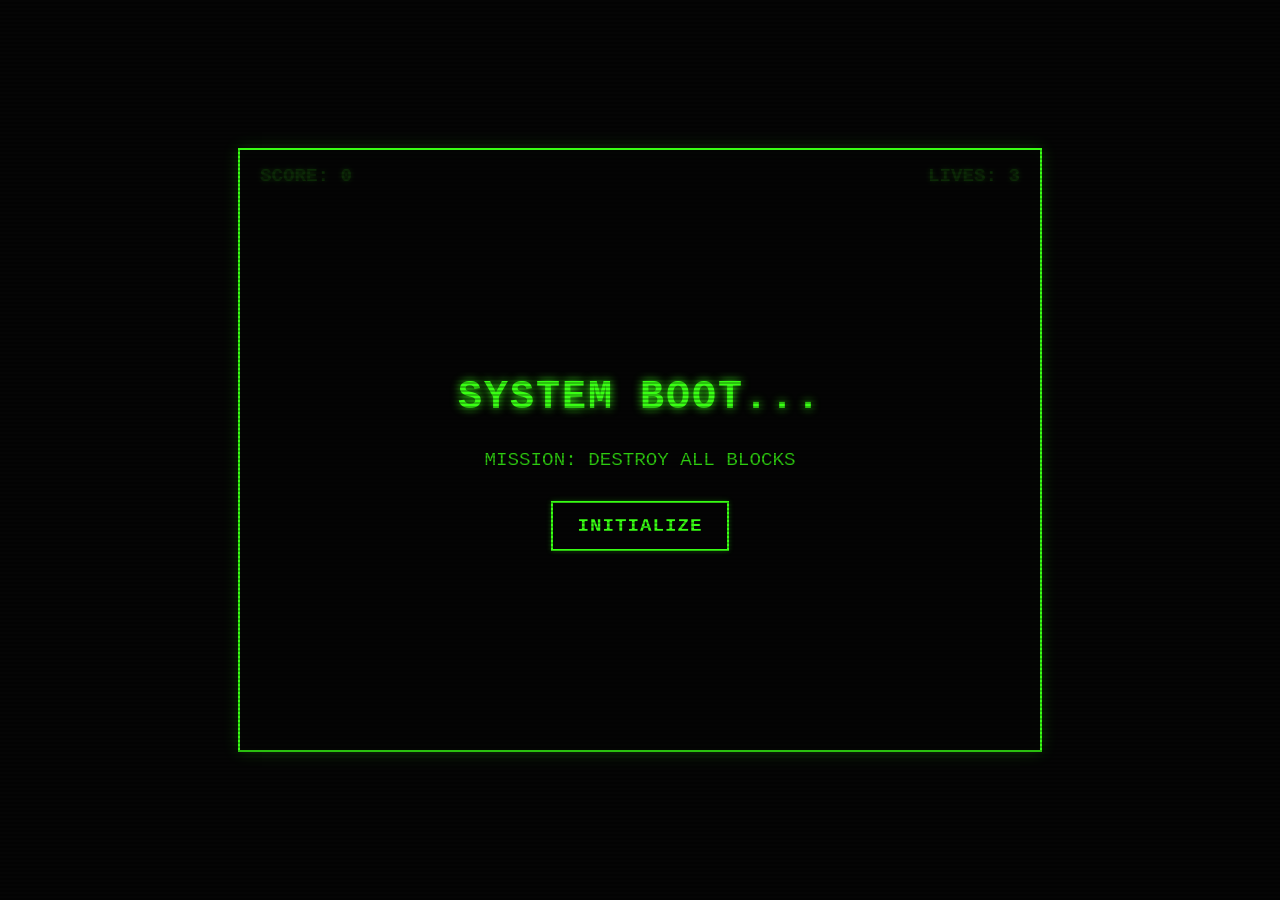
<file: BrickBreaker/index.html>
<!DOCTYPE html>
<html lang="en">
<head>
  <meta charset="UTF-8">
  <meta name="viewport" content="width=device-width, initial-scale=1.0">
  <title>BRICK BREAKER // TERMINAL</title>
  <link rel="stylesheet" href="./style.css">
</head>
<body>
  <div class="crt-overlay"></div>
  <div id="game-container">
    <div id="hud">
      <div class="hud-item">SCORE: <span id="score">0</span></div>
      <div class="hud-item">LIVES: <span id="lives">3</span></div>
    </div>
    <canvas id="gameCanvas" width="800" height="600"></canvas>
    
    <!-- Overlays -->
    <div id="start-screen" class="screen active">
      <h1>SYSTEM BOOT...</h1>
      <p>MISSION: DESTROY ALL BLOCKS</p>
      <button id="start-btn">INITIALIZE</button>
    </div>
    
    <div id="game-over-screen" class="screen">
      <h1 class="warning">CRITICAL FAILURE</h1>
      <p>SYSTEM HALTED</p>
      <button id="restart-btn">REBOOT</button>
    </div>
    
    <div id="win-screen" class="screen">
      <h1>MISSION ACCOMPLISHED</h1>
      <p>ALL THREATS ELIMINATED</p>
      <button id="play-again-btn">NEW MISSION</button>
    </div>
  </div>
  <script src="./game.js"></script>
</body>
</html>
</file>
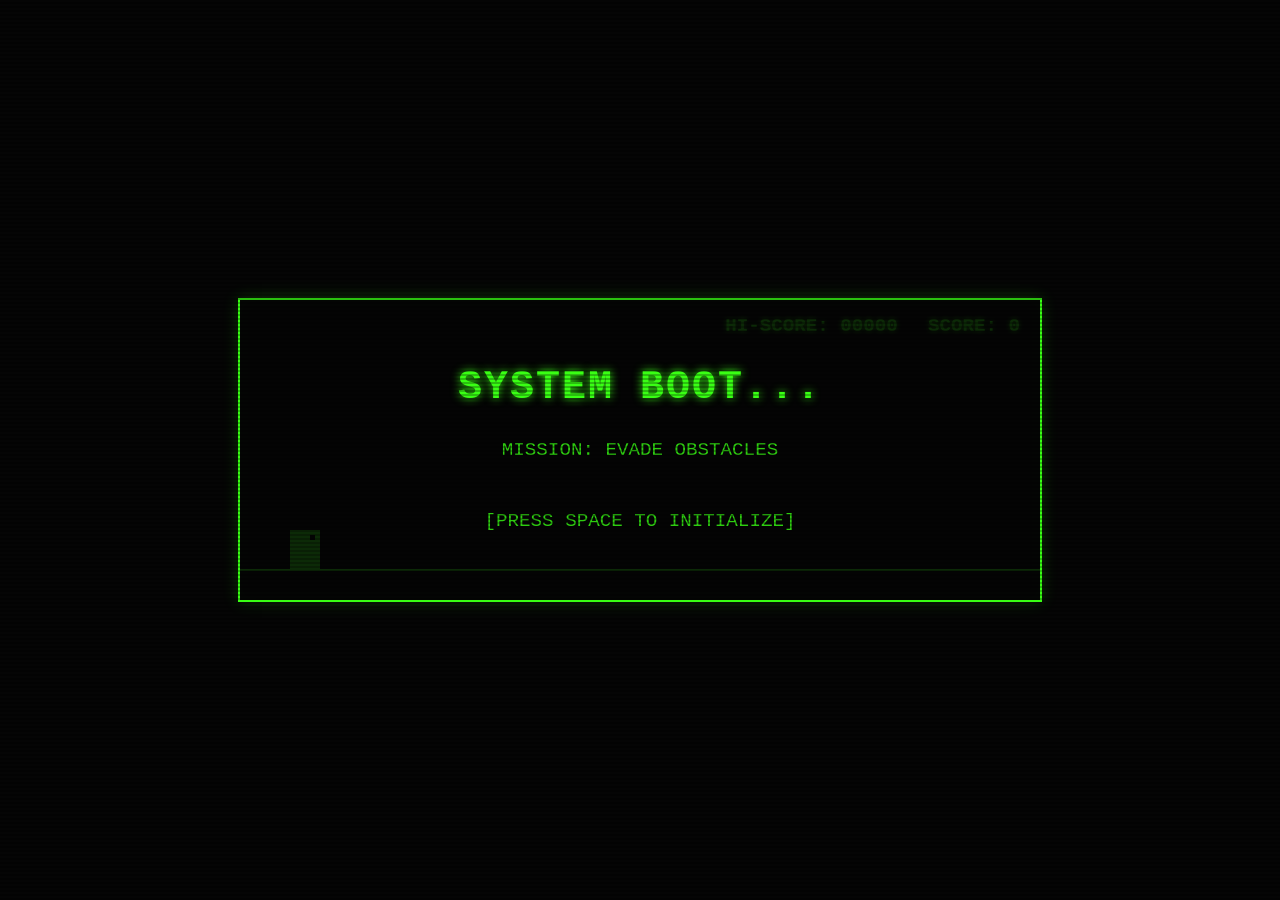
<file: endlessrunner/index.html>
<!DOCTYPE html>
<html lang="en">
<head>
  <meta charset="UTF-8">
  <meta name="viewport" content="width=device-width, initial-scale=1.0">
  <title>ENDLESS RUNNER // TERMINAL</title>
  <link rel="stylesheet" href="./style.css">
</head>
<body>
  <div class="crt-overlay"></div>
  <div id="game-container">
    <div id="hud">
      <div class="hud-item">HI-SCORE: <span id="high-score">0</span></div>
      <div class="hud-item">SCORE: <span id="score">0</span></div>
    </div>
    <!-- Wide rectangle for endless runner -->
    <canvas id="gameCanvas" width="800" height="300"></canvas>
    
    <!-- Overlays -->
    <div id="start-screen" class="screen active">
      <h1>SYSTEM BOOT...</h1>
      <p>MISSION: EVADE OBSTACLES</p>
      <p class="blink">[PRESS SPACE TO INITIALIZE]</p>
    </div>
    
    <div id="game-over-screen" class="screen">
      <h1 class="warning">CRITICAL FAILURE</h1>
      <p>COLLISION DETECTED</p>
      <p class="blink">[PRESS SPACE TO REBOOT]</p>
    </div>
  </div>
  <script src="./game.js"></script>
</body>
</html>
</file>
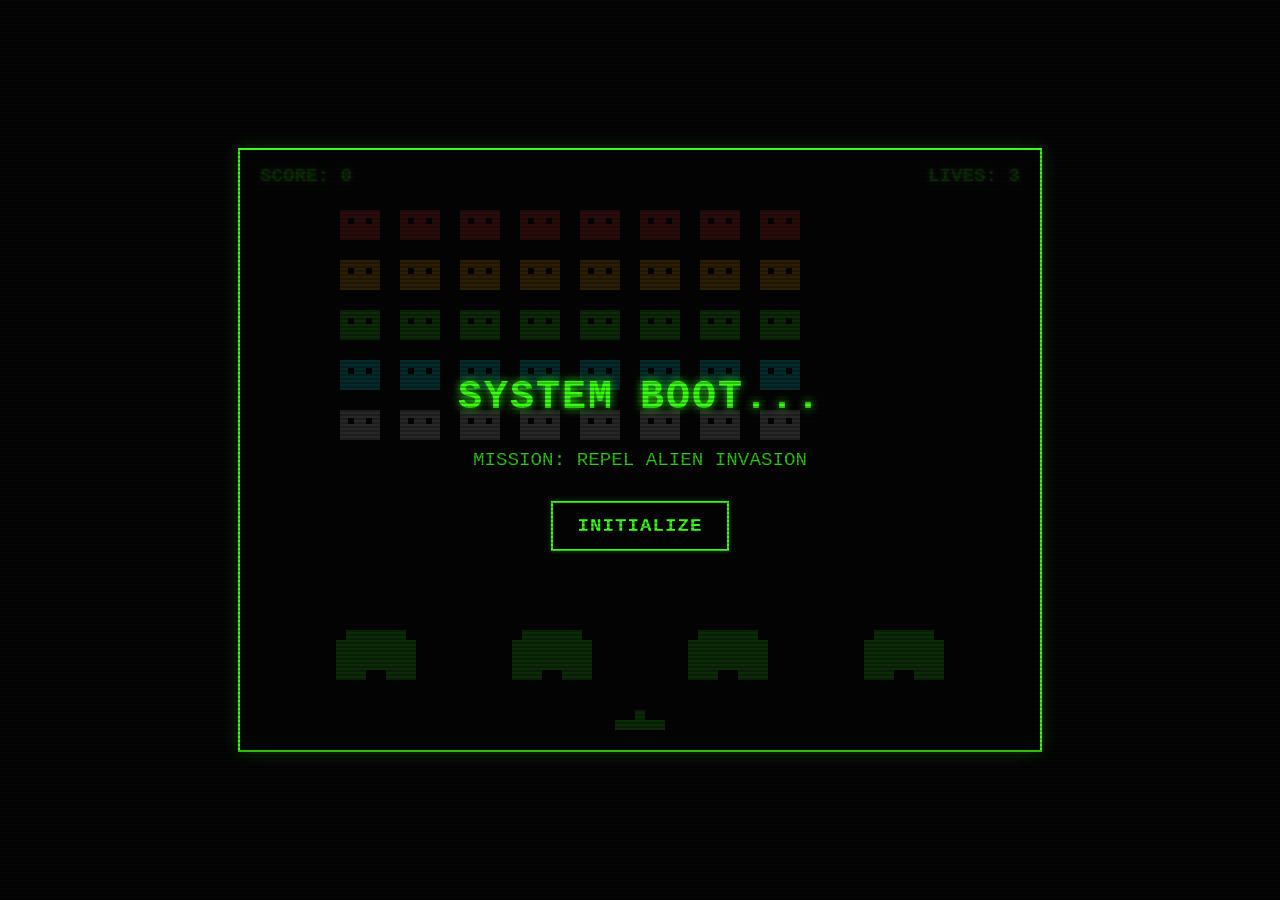
<file: SpaceInvader/index.html>
<!DOCTYPE html>
<html lang="en">
<head>
  <meta charset="UTF-8">
  <meta name="viewport" content="width=device-width, initial-scale=1.0">
  <title>SPACE INVADERS // TERMINAL</title>
  <link rel="stylesheet" href="./style.css">
</head>
<body>
  <div class="crt-overlay"></div>
  <div id="game-container">
    <div id="hud">
      <div class="hud-item">SCORE: <span id="score">0</span></div>
      <div class="hud-item">LIVES: <span id="lives">3</span></div>
    </div>
    <canvas id="gameCanvas" width="800" height="600"></canvas>
    
    <!-- Overlays -->
    <div id="start-screen" class="screen active">
      <h1>SYSTEM BOOT...</h1>
      <p>MISSION: REPEL ALIEN INVASION</p>
      <button id="start-btn">INITIALIZE</button>
    </div>
    
    <div id="game-over-screen" class="screen">
      <h1 class="warning">CRITICAL FAILURE</h1>
      <p>BASE COMPROMISED</p>
      <button id="restart-btn">REBOOT</button>
    </div>
    
    <div id="win-screen" class="screen">
      <h1>MISSION ACCOMPLISHED</h1>
      <p>INVASION HALTED</p>
      <button id="play-again-btn">NEW MISSION</button>
    </div>
  </div>
  <script src="./game.js"></script>
</body>
</html>
</file>
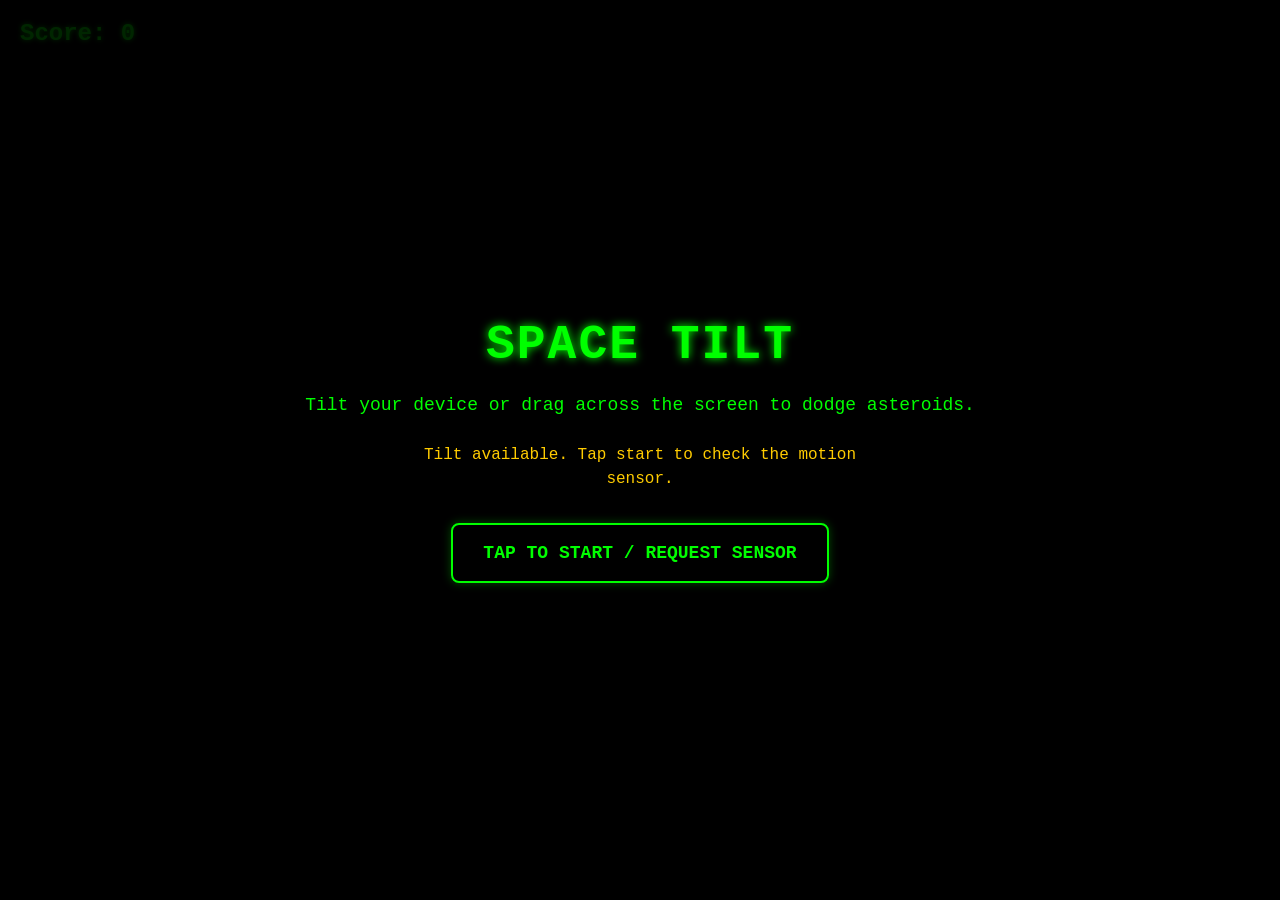
<file: SpaceTilt/index.html>
<!DOCTYPE html>
<html lang="en">
<head>
    <meta charset="UTF-8">
    <meta name="viewport" content="width=device-width, initial-scale=1.0, maximum-scale=1.0, user-scalable=no">
    <title>Space Tilt Runner</title>
    <link rel="stylesheet" href="./style.css">
</head>
<body>
    <div id="ui-layer">
        <div id="score-board">Score: <span id="score">0</span></div>
    </div>

    <div id="start-screen" class="screen">
        <h1>SPACE TILT</h1>
        <p>Tilt your device or drag across the screen to dodge asteroids.</p>
        <p id="control-status" class="status-text">Sensor check pending...</p>
        <button id="start-btn">Tap to Start / Request Sensor</button>
    </div>

    <div id="game-over-screen" class="screen hidden">
        <h1>GAME OVER</h1>
        <p>Final Score: <span id="final-score">0</span></p>
        <button id="restart-btn">Tap to Restart</button>
    </div>

    <canvas id="gameCanvas"></canvas>
    
    <script src="./game.js" defer></script>
</body>
</html>
</file>
<file: BrickBreaker/style.css>
:root {
  --bg: #050505;
  --green: #39ff14; /* Phosphor green */
  --amber: #ffb000;
  --red: #ff3333;
  --white: #eeeeee;
  --font-main: 'Courier New', Courier, monospace;
}

body {
  background-color: var(--bg);
  color: var(--green);
  font-family: var(--font-main);
  margin: 0;
  display: flex;
  justify-content: center;
  align-items: center;
  height: 100vh;
  overflow: hidden;
  user-select: none;
}

/* CRT Scanlines Effect */
.crt-overlay {
  position: fixed;
  top: 0;
  left: 0;
  width: 100vw;
  height: 100vh;
  background: linear-gradient(rgba(18, 16, 16, 0) 50%, rgba(0, 0, 0, 0.25) 50%);
  background-size: 100% 4px;
  pointer-events: none;
  z-index: 100;
}

#game-container {
  position: relative;
  border: 2px solid var(--green);
  box-shadow: 0 0 15px rgba(57, 255, 20, 0.2), inset 0 0 15px rgba(57, 255, 20, 0.1);
  background-color: #000;
}

canvas {
  display: block;
}

#hud {
  position: absolute;
  top: 0;
  left: 0;
  width: 100%;
  display: flex;
  justify-content: space-between;
  padding: 15px 20px;
  box-sizing: border-box;
  font-weight: bold;
  font-size: 1.2rem;
  text-shadow: 0 0 5px var(--green);
  pointer-events: none;
}

.screen {
  position: absolute;
  top: 0;
  left: 0;
  width: 100%;
  height: 100%;
  background: rgba(5, 5, 5, 0.85);
  display: none;
  flex-direction: column;
  justify-content: center;
  align-items: center;
  text-align: center;
  z-index: 10;
}

.screen.active {
  display: flex;
}

h1 {
  font-size: 2.5rem;
  margin-bottom: 10px;
  text-shadow: 0 0 10px var(--green);
  letter-spacing: 2px;
}

p {
  font-size: 1.2rem;
  margin-bottom: 30px;
  opacity: 0.8;
}

button {
  background: transparent;
  color: var(--green);
  border: 2px solid var(--green);
  padding: 12px 24px;
  font-family: var(--font-main);
  font-size: 1.2rem;
  font-weight: bold;
  cursor: pointer;
  text-transform: uppercase;
  letter-spacing: 1px;
  transition: all 0.2s;
  box-shadow: 0 0 5px rgba(57, 255, 20, 0.3);
}

button:hover {
  background: var(--green);
  color: var(--bg);
  box-shadow: 0 0 15px rgba(57, 255, 20, 0.6);
}

.warning {
  color: var(--red);
  text-shadow: 0 0 10px var(--red);
}

#game-over-screen button {
  color: var(--red);
  border-color: var(--red);
  box-shadow: 0 0 5px rgba(255, 51, 51, 0.3);
}

#game-over-screen button:hover {
  background: var(--red);
  color: var(--bg);
  box-shadow: 0 0 15px rgba(255, 51, 51, 0.6);
}
</file>
<file: endlessrunner/style.css>
:root {
  --bg: #050505;
  --green: #39ff14; /* Phosphor green */
  --amber: #ffb000;
  --red: #ff3333;
  --white: #eeeeee;
  --font-main: 'Courier New', Courier, monospace;
}

body {
  background-color: var(--bg);
  color: var(--green);
  font-family: var(--font-main);
  margin: 0;
  display: flex;
  justify-content: center;
  align-items: center;
  height: 100vh;
  overflow: hidden;
  user-select: none;
}

/* CRT Scanlines Effect */
.crt-overlay {
  position: fixed;
  top: 0;
  left: 0;
  width: 100vw;
  height: 100vh;
  background: linear-gradient(rgba(18, 16, 16, 0) 50%, rgba(0, 0, 0, 0.25) 50%);
  background-size: 100% 4px;
  pointer-events: none;
  z-index: 100;
}

#game-container {
  position: relative;
  border: 2px solid var(--green);
  box-shadow: 0 0 15px rgba(57, 255, 20, 0.2), inset 0 0 15px rgba(57, 255, 20, 0.1);
  background-color: #000;
}

canvas {
  display: block;
}

#hud {
  position: absolute;
  top: 0;
  left: 0;
  width: 100%;
  display: flex;
  justify-content: flex-end; /* Align to the right for endless runner */
  gap: 30px; /* Space between HI and SCORE */
  padding: 15px 20px;
  box-sizing: border-box;
  font-weight: bold;
  font-size: 1.2rem;
  text-shadow: 0 0 5px var(--green);
  pointer-events: none;
}

.screen {
  position: absolute;
  top: 0;
  left: 0;
  width: 100%;
  height: 100%;
  background: rgba(5, 5, 5, 0.85);
  display: none;
  flex-direction: column;
  justify-content: center;
  align-items: center;
  text-align: center;
  z-index: 10;
}

.screen.active {
  display: flex;
}

h1 {
  font-size: 2.5rem;
  margin-bottom: 10px;
  text-shadow: 0 0 10px var(--green);
  letter-spacing: 2px;
}

p {
  font-size: 1.2rem;
  margin-bottom: 30px;
  opacity: 0.8;
}

/* Blinking text effect for "Press Space" */
.blink {
  animation: blinker 1s linear infinite;
  opacity: 0.8;
}

@keyframes blinker {
  50% { opacity: 0; }
}

.warning {
  color: var(--red);
  text-shadow: 0 0 10px var(--red);
}
</file>
<file: SpaceInvader/style.css>
:root {
  --bg: #050505;
  --green: #39ff14; /* Phosphor green */
  --amber: #ffb000;
  --red: #ff3333;
  --white: #eeeeee;
  --font-main: 'Courier New', Courier, monospace;
}

body {
  background-color: var(--bg);
  color: var(--green);
  font-family: var(--font-main);
  margin: 0;
  display: flex;
  justify-content: center;
  align-items: center;
  height: 100vh;
  overflow: hidden;
  user-select: none;
}

/* CRT Scanlines Effect */
.crt-overlay {
  position: fixed;
  top: 0;
  left: 0;
  width: 100vw;
  height: 100vh;
  background: linear-gradient(rgba(18, 16, 16, 0) 50%, rgba(0, 0, 0, 0.25) 50%);
  background-size: 100% 4px;
  pointer-events: none;
  z-index: 100;
}

#game-container {
  position: relative;
  border: 2px solid var(--green);
  box-shadow: 0 0 15px rgba(57, 255, 20, 0.2), inset 0 0 15px rgba(57, 255, 20, 0.1);
  background-color: #000;
}

canvas {
  display: block;
}

#hud {
  position: absolute;
  top: 0;
  left: 0;
  width: 100%;
  display: flex;
  justify-content: space-between;
  padding: 15px 20px;
  box-sizing: border-box;
  font-weight: bold;
  font-size: 1.2rem;
  text-shadow: 0 0 5px var(--green);
  pointer-events: none;
}

.screen {
  position: absolute;
  top: 0;
  left: 0;
  width: 100%;
  height: 100%;
  background: rgba(5, 5, 5, 0.85);
  display: none;
  flex-direction: column;
  justify-content: center;
  align-items: center;
  text-align: center;
  z-index: 10;
}

.screen.active {
  display: flex;
}

h1 {
  font-size: 2.5rem;
  margin-bottom: 10px;
  text-shadow: 0 0 10px var(--green);
  letter-spacing: 2px;
}

p {
  font-size: 1.2rem;
  margin-bottom: 30px;
  opacity: 0.8;
}

button {
  background: transparent;
  color: var(--green);
  border: 2px solid var(--green);
  padding: 12px 24px;
  font-family: var(--font-main);
  font-size: 1.2rem;
  font-weight: bold;
  cursor: pointer;
  text-transform: uppercase;
  letter-spacing: 1px;
  transition: all 0.2s;
  box-shadow: 0 0 5px rgba(57, 255, 20, 0.3);
}

button:hover {
  background: var(--green);
  color: var(--bg);
  box-shadow: 0 0 15px rgba(57, 255, 20, 0.6);
}

.warning {
  color: var(--red);
  text-shadow: 0 0 10px var(--red);
}

#game-over-screen button {
  color: var(--red);
  border-color: var(--red);
  box-shadow: 0 0 5px rgba(255, 51, 51, 0.3);
}

#game-over-screen button:hover {
  background: var(--red);
  color: var(--bg);
  box-shadow: 0 0 15px rgba(255, 51, 51, 0.6);
}
</file>
<file: SpaceTilt/style.css>
* {
    margin: 0;
    padding: 0;
    box-sizing: border-box;
}

body, html {
    width: 100%;
    height: 100%;
    min-height: 100dvh;
    overflow: hidden;
    background-color: #000;
    color: #0f0;
    font-family: 'Courier New', Courier, monospace;
    touch-action: none; /* Prevent browser handling of gestures like pull-to-refresh */
    user-select: none;
    -webkit-user-select: none;
}

canvas {
    display: block;
    width: 100%;
    height: 100%;
}

#ui-layer {
    position: absolute;
    top: 20px;
    left: 20px;
    z-index: 10;
    pointer-events: none;
}

#score-board {
    font-size: 24px;
    font-weight: bold;
    text-shadow: 0 0 5px #0f0;
}

.status-text {
    max-width: 28rem;
    color: #ffcc00;
    margin-top: -16px;
    margin-bottom: 32px;
    font-size: 16px;
}

.screen {
    position: absolute;
    top: 0;
    left: 0;
    width: 100%;
    height: 100%;
    display: flex;
    flex-direction: column;
    justify-content: center;
    align-items: center;
    background-color: rgba(0, 0, 0, 0.85);
    z-index: 20;
    text-align: center;
    padding: 20px;
}

.screen.hidden {
    display: none;
}

h1 {
    font-size: 48px;
    margin-bottom: 20px;
    text-shadow: 0 0 10px #0f0;
    letter-spacing: 2px;
}

p {
    font-size: 18px;
    margin-bottom: 40px;
    line-height: 1.5;
}

button {
    background-color: transparent;
    color: #0f0;
    border: 2px solid #0f0;
    padding: 15px 30px;
    font-size: 18px;
    font-family: inherit;
    font-weight: bold;
    cursor: pointer;
    border-radius: 8px;
    text-transform: uppercase;
    box-shadow: 0 0 10px rgba(0, 255, 0, 0.3);
    transition: all 0.2s;
    /* Ensure large touch target for mobile */
    min-width: 250px;
    min-height: 60px;
}

button:active {
    background-color: #0f0;
    color: #000;
    box-shadow: 0 0 20px rgba(0, 255, 0, 0.8);
}

@media (max-width: 640px) {
    #ui-layer {
        top: 12px;
        left: 12px;
    }

    #score-board {
        font-size: 18px;
    }

    .screen {
        padding: 16px;
    }

    h1 {
        font-size: 36px;
        margin-bottom: 16px;
    }

    p {
        font-size: 16px;
        margin-bottom: 24px;
    }

    .status-text {
        margin-top: -8px;
        margin-bottom: 20px;
        font-size: 14px;
    }

    button {
        width: min(100%, 320px);
        min-width: 0;
        min-height: 56px;
        padding: 14px 18px;
        font-size: 16px;
    }
}
</file>
